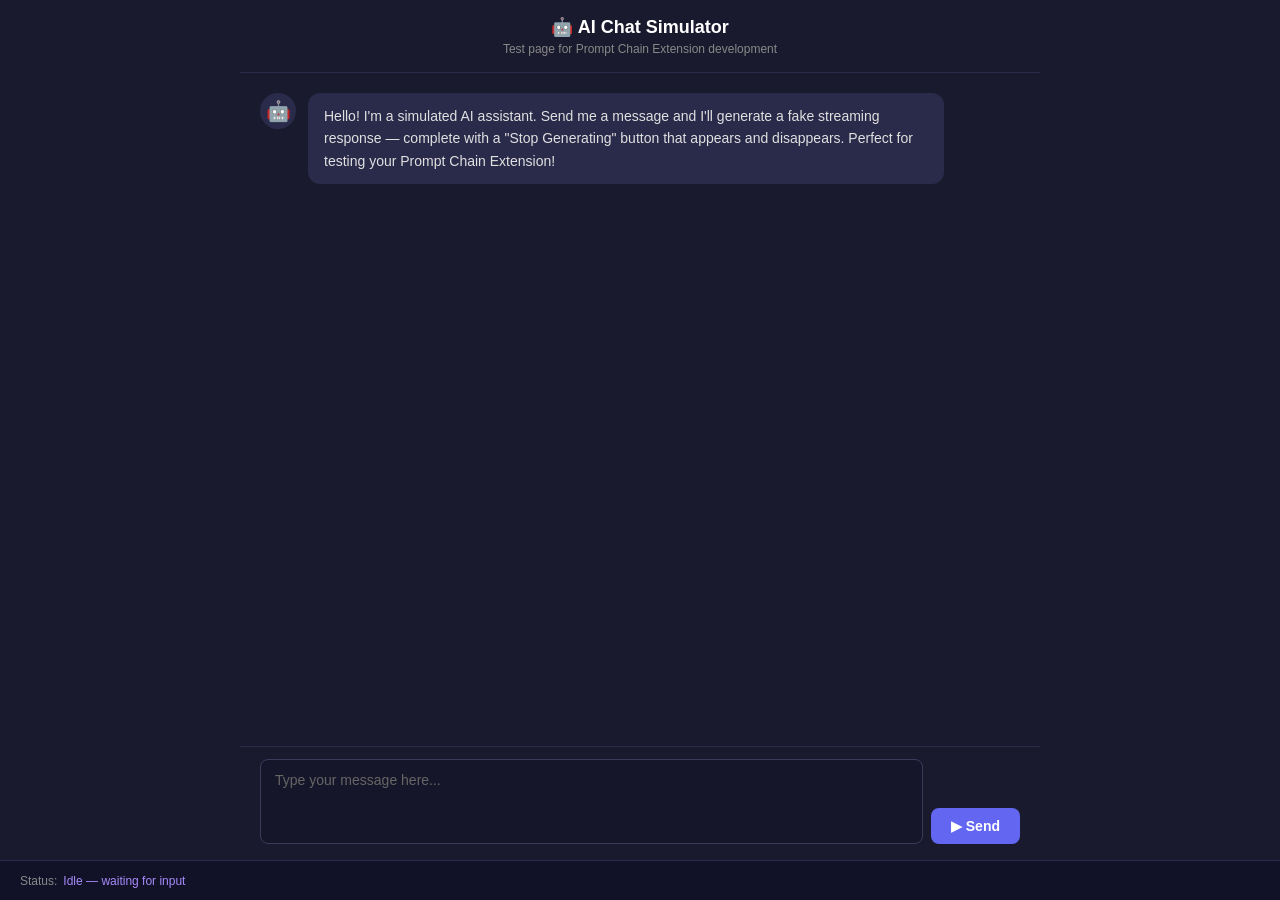
<file: demo-site/index.html>
<!DOCTYPE html>
<html lang="en">
<head>
  <meta charset="UTF-8" />
  <meta name="viewport" content="width=device-width, initial-scale=1.0" />
  <title>AI Chat Simulator — Extension Test Page</title>
  <link rel="stylesheet" href="demo.css" />
</head>
<body>

  <div class="chat-app">

    <!-- ── Header ──────────────────────────────────────── -->
    <header class="chat-header">
      <h1>🤖 AI Chat Simulator</h1>
      <p class="subtitle">Test page for Prompt Chain Extension development</p>
    </header>

    <!-- ── Chat Messages Container ─────────────────────── -->
    <div class="chat-messages" id="chatMessages">
      <div class="message assistant-message">
        <div class="message-avatar">🤖</div>
        <div class="message-content">
          <p>Hello! I'm a simulated AI assistant. Send me a message and I'll
             generate a fake streaming response — complete with a "Stop Generating"
             button that appears and disappears. Perfect for testing your
             Prompt Chain Extension!</p>
        </div>
      </div>
    </div>

    <!-- ── Input Area ──────────────────────────────────── -->
    <div class="chat-input-area">

      <!-- Stop button: hidden by default, shown during generation -->
      <button
        class="stop-button"
        id="stopButton"
        aria-label="Stop generating"
        style="display: none;"
      >
        ⏹ Stop Generating
      </button>

      <form class="input-form" id="chatForm">
        <textarea
          id="promptTextarea"
          class="prompt-input"
          placeholder="Type your message here..."
          rows="3"
        ></textarea>
        <button
          type="submit"
          class="send-button"
          id="sendButton"
          aria-label="Send message"
        >
          ▶ Send
        </button>
      </form>

    </div>

  </div>

  <!-- ── Status Bar (for development visibility) ──────── -->
  <div class="status-bar" id="statusBar">
    Status: <span id="statusText">Idle — waiting for input</span>
  </div>

  <script src="demo.js"></script>
  
</body>
</html>
</file>
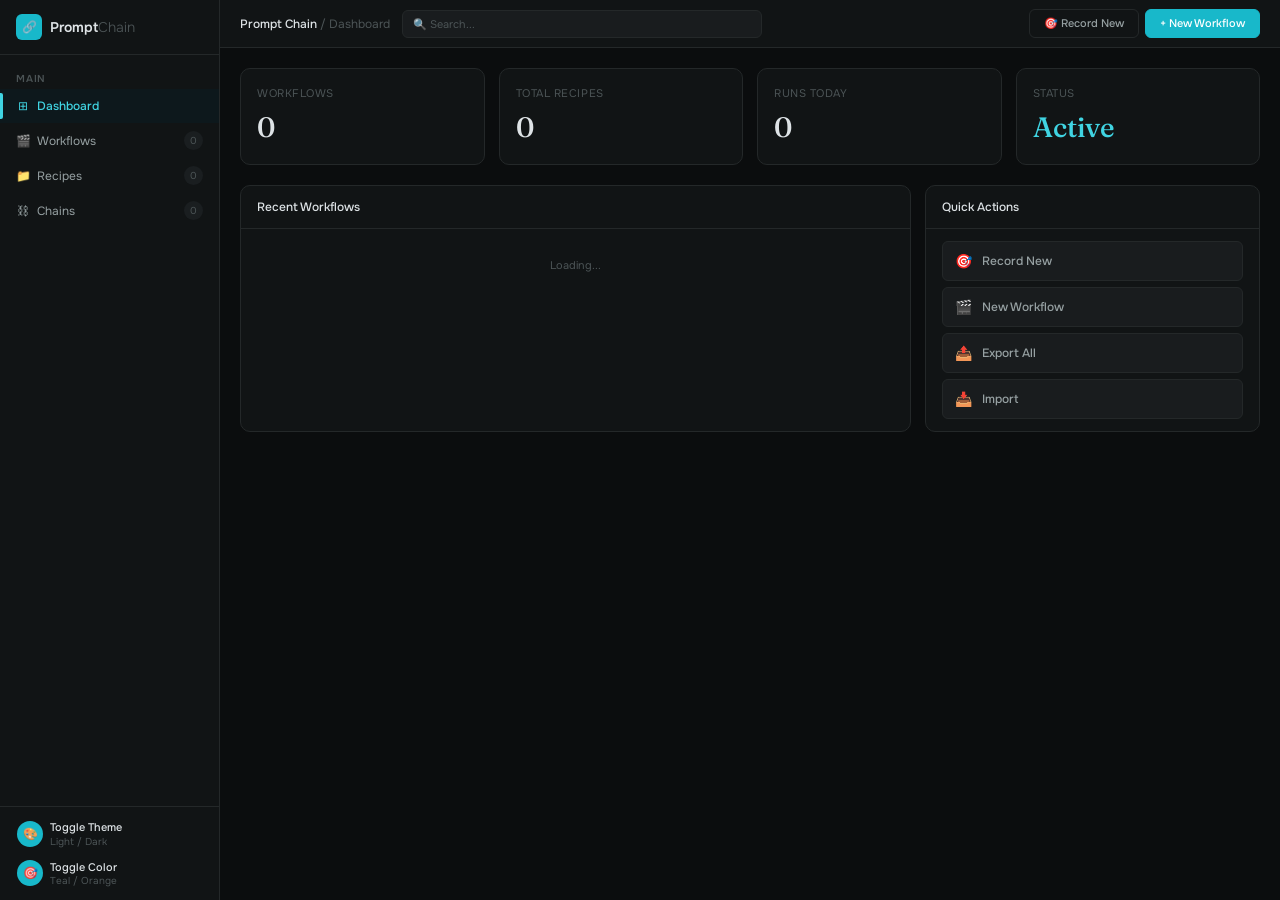
<file: dashboard/dashboard.html>
<!DOCTYPE html>
<html lang="en" data-theme="dark" data-color="teal">

<head>
  <meta charset="UTF-8" />
  <meta name="viewport" content="width=device-width, initial-scale=1.0" />
  <title>Prompt Chain Dashboard</title>
  <link rel="stylesheet" href="dashboard.css" />
</head>

<body>

  <div class="app">

    <!-- ══════════════════════════════════════════════ -->
    <!--  SIDEBAR                                       -->
    <!-- ══════════════════════════════════════════════ -->
    <div class="sb" id="sidebar">

      <!-- ── Logo ──────────────────────────────────── -->
      <div class="sb-logo">
        <div class="lm">🔗</div>
        <div class="lt">Prompt<span>Chain</span></div>
      </div>

      <!-- ── Navigation ───────────────────────────── -->
      <nav class="ng">
        <div class="nl">Main</div>

        <div class="ni active" data-target="view-dash">
          <span class="nic">⊞</span> Dashboard
        </div>

        <!--  NEW: Workflows (primary) -->
        <div class="ni" data-target="view-workflows">
          <span class="nic">🎬</span> Workflows
          <span class="nc" id="count-workflows">0</span>
        </div>

        <!--  KEEP: Recipes (for legacy and health checks) -->
        <div class="ni" data-target="view-lib">
          <span class="nic">📁</span> Recipes
          <span class="nc" id="count-recipes">0</span>
        </div>

        <!--  KEEP: Legacy Chains -->
        <div class="ni" data-target="view-chains">
          <span class="nic">⛓</span> Chains
          <span class="nc" id="count-chains">0</span>
        </div>
      </nav>

      <!-- ── Sidebar Footer ───────────────────────── -->
      <div class="sb-foot">
        <div class="uc" id="btnThemeToggle" title="Toggle Theme">
          <div class="av">🎨</div>
          <div class="uc-info">
            <div class="un">Toggle Theme</div>
            <div class="up">Light / Dark</div>
          </div>
        </div>
        <div class="uc" id="btnColorToggle" title="Toggle Color">
          <div class="av">🎯</div>
          <div class="uc-info">
            <div class="un">Toggle Color</div>
            <div class="up">Teal / Orange</div>
          </div>
        </div>
      </div>
    </div>

    <!-- ══════════════════════════════════════════════ -->
    <!--  MAIN CONTENT                                  -->
    <!-- ══════════════════════════════════════════════ -->
    <div class="main">

      <!-- ── Top Bar ───────────────────────────────── -->
      <div class="tb">
        <div class="bc">
          Prompt Chain <span id="breadcrumb">/ Dashboard</span>
        </div>
        <div class="tb-search">
          <input type="text" class="tb-search-input" id="globalSearch" placeholder="🔍 Search..." />
        </div>
        <div class="ta">
          <button class="btn" id="btnRecordNew">🎯 Record New</button>
          <button class="btn btnp" id="btnNewWorkflow">+ New Workflow</button>
        </div>
      </div>

      <!-- ──────────────────────────────────────────── -->
      <!--  VIEW: Dashboard (overview stats)             -->
      <!-- ──────────────────────────────────────────── -->
      <div class="ca view-section active" id="view-dash">

        <!-- ── Stat Cards ──────────────────────────── -->
        <div class="mrow">
          <div class="mc">
            <div class="ml">Workflows</div>
            <div class="mv" id="stat-workflows">0</div>
          </div>
          <div class="mc">
            <div class="ml">Total Recipes</div>
            <div class="mv" id="stat-recipes">0</div>
          </div>
          <div class="mc">
            <div class="ml">Runs Today</div>
            <div class="mv" id="stat-runs-today">0</div>
          </div>
          <div class="mc">
            <div class="ml">Status</div>
            <div class="mv mv--accent" id="stat-status">Active</div>
          </div>
        </div>

        <!-- ── Dashboard Content Grid ──────────────── -->
        <div class="dash-split">

          <!-- Recent Workflows -->
          <div class="card">
            <div class="ch">
              <span class="ct">Recent Workflows</span>
            </div>
            <div class="card-body" id="dash-recent-workflows">
              <div class="card-empty">Loading...</div>
            </div>
          </div>

          <!-- Quick Actions -->
          <div class="card">
            <div class="ch">
              <span class="ct">Quick Actions</span>
            </div>
            <div class="card-body" id="dash-quick-actions">
              <button class="dash-action-btn" id="dashBtnRecord">
                <span class="dash-action-icon">🎯</span>
                <span class="dash-action-label">Record New</span>
              </button>
              <button class="dash-action-btn" id="dashBtnNewWorkflow">
                <span class="dash-action-icon">🎬</span>
                <span class="dash-action-label">New Workflow</span>
              </button>
              <button class="dash-action-btn" id="dashBtnExport">
                <span class="dash-action-icon">📤</span>
                <span class="dash-action-label">Export All</span>
              </button>
              <button class="dash-action-btn" id="dashBtnImport">
                <span class="dash-action-icon">📥</span>
                <span class="dash-action-label">Import</span>
              </button>
            </div>
          </div>
        </div>
      </div>

      <!-- ──────────────────────────────────────────── -->
      <!--  VIEW: Workflows (JSON-based Macros)          -->
      <!-- ──────────────────────────────────────────── -->
      <div class="view-section" id="view-workflows">
        <div class="workflow-layout">

          <!-- ── Workflow Sidebar (list) ───────────── -->
          <div class="chain-sidebar">
            <div class="chain-sidebar-header">
              <span class="chain-sidebar-title">Saved Workflows</span>
              <button class="btn btnp" id="btnNewWorkflowAlt">+ New</button>
            </div>

            <div class="chain-sidebar-search">
              <input type="text" class="chain-search-input" id="workflowSearch" placeholder="🔍 Filter workflows..." />
            </div>

            <div class="chain-sidebar-list" id="workflow-sidebar-list">
              <!-- Populated by JS -->
            </div>

            <div class="chain-sidebar-empty" id="workflow-sidebar-empty" style="display:none;">
              <p>No workflows yet.</p>
              <p class="hint">Record a new workflow or import one.</p>
            </div>
          </div>

          <!-- ── Workflow Editor (right pane) ──────── -->
          <div class="chain-builder" id="workflow-builder">

            <!-- Default state -->
            <div class="chain-builder-empty" id="workflow-builder-empty">
              <div class="chain-builder-empty-icon">🎬</div>
              <p>Select a workflow or record a new one.</p>
              <button class="btn btnp" id="btnRecordWorkflow">🎯 Record New Workflow</button>
            </div>

            <!-- Workflow Editor -->
            <div class="chain-editor" id="workflow-editor" style="display:none;">

              <!-- Workflow Header -->
              <div class="chain-editor-header">
                <input type="text" class="chain-name-input" id="workflowEditorName" placeholder="Workflow name..." />
                <div class="chain-editor-actions">
                  <button class="btn btnp" id="btnRunWorkflow">▶ Run</button>
                  <button class="btn" id="btnHealthCheckWorkflow">🔍 Health</button>
                  <button class="btn btn--danger" id="btnDeleteWorkflow">🗑️ Delete</button>
                </div>
              </div>

              <!-- Workflow Meta -->
              <div class="chain-field">
                <div class="workflow-meta" id="workflowMeta">
                  <!-- domain, step count, created date -->
                </div>
              </div>

              <!-- Variables Section -->
              <div class="chain-field" id="workflowVariablesSection">
                <label class="chain-field-label">
                  Variables
                  <span class="hint">(used as {{VARIABLE_NAME}} in steps)</span>
                </label>
                <div class="workflow-variables" id="workflowVariablesList">
                  <!-- Populated by JS -->
                </div>
              </div>

              <!-- Steps Section -->
              <div class="chain-field">
                <label class="chain-field-label">
                  Steps
                  <span class="chain-prompt-count" id="workflowStepCount">(0)</span>
                </label>
                <div class="chain-prompts" id="workflowStepsList">
                  <!-- Populated by JS -->
                </div>
              </div>

              <!-- Footer -->
              <div class="chain-editor-footer">
                <button class="btn btnp" id="btnSaveWorkflow">💾 Save Workflow</button>
                <button class="btn" id="btnCancelWorkflow">Cancel</button>
                <button class="btn" id="btnExportWorkflow">📤 Export</button>
              </div>

            </div>
          </div>
        </div>
      </div>

      <!-- ──────────────────────────────────────────── -->
      <!--  VIEW: My Library (recipes)                   -->
      <!-- ──────────────────────────────────────────── -->
      <div class="view-section" id="view-lib">

        <!-- ── Library Header ──────────────────────── -->
        <div class="view-header">
          <span class="view-header-title">Recorded Recipes</span>
          <div class="view-header-actions">
            <button class="btn" id="btnRefreshRecipes">🔄 Refresh</button>
            <button class="btn btnp" id="btnRecordFromLib">🎯 Record New</button>
          </div>
        </div>

        <!-- ── Recipe List ─────────────────────────── -->
        <div class="view-body" id="library-list">
          <!-- Populated by JS -->
        </div>

        <!-- ── Empty State ─────────────────────────── -->
        <div class="view-empty" id="library-empty" style="display:none;">
          <div class="view-empty-icon">📁</div>
          <p>No recipes recorded yet.</p>
          <p class="hint">Navigate to an AI chat site and click <strong>🎯 Record New Recipe</strong> to get started.
          </p>
        </div>
      </div>

      <!-- ──────────────────────────────────────────── -->
      <!--  VIEW: Chains                                 -->
      <!-- ──────────────────────────────────────────── -->
      <div class="view-section" id="view-chains">
        <div class="chain-layout">

          <!-- ── Chain Sidebar (list) ──────────────── -->
          <div class="chain-sidebar">
            <div class="chain-sidebar-header">
              <span class="chain-sidebar-title">Saved Chains</span>
              <button class="btn" id="btnNewChain">+ New</button>
            </div>

            <div class="chain-sidebar-search">
              <input type="text" class="chain-search-input" id="chainSearch" placeholder="🔍 Filter chains..." />
            </div>

            <div class="chain-sidebar-list" id="chain-sidebar-list">
              <!-- Populated by JS -->
            </div>

            <div class="chain-sidebar-empty" id="chain-sidebar-empty" style="display:none;">
              <p>No chains yet.</p>
            </div>
          </div>

          <!-- ── Chain Builder / Detail (right pane) ── -->
          <div class="chain-builder" id="chain-builder">

            <!-- Default state (nothing selected) -->
            <div class="chain-builder-empty" id="chain-builder-empty">
              <div class="chain-builder-empty-icon">⛓</div>
              <p>Select a chain or create a new one.</p>
              <button class="btn btnp" id="btnNewChainAlt">+ Create New Chain</button>
            </div>

            <!-- Chain Editor (shown when chain is selected) -->
            <div class="chain-editor" id="chain-editor" style="display:none;">

              <!-- Chain Name -->
              <div class="chain-editor-header">
                <input type="text" class="chain-name-input" id="chainEditorName" placeholder="Chain name..." />
                <div class="chain-editor-actions">
                  <button class="btn btnp" id="btnRunChain" title="Run this chain">▶ Run</button>
                  <button class="btn btn--danger" id="btnDeleteChain" title="Delete this chain">🗑️ Delete</button>
                </div>
              </div>

              <!-- Recipe Select -->
              <div class="chain-field">
                <label class="chain-field-label">Recipe</label>
                <select class="chain-field-select" id="chainEditorRecipe">
                  <option value="">-- Select a recipe --</option>
                </select>
              </div>

              <!-- Prompt List -->
              <div class="chain-field">
                <label class="chain-field-label">
                  Prompts
                  <span class="chain-prompt-count" id="chainEditorPromptCount">(0)</span>
                </label>
                <div class="chain-prompts" id="chainEditorPrompts">
                  <!-- Populated by JS: sortable prompt items -->
                </div>
                <button class="btn chain-add-prompt-btn" id="btnAddPrompt">+ Add Prompt</button>
              </div>

              <!-- Save -->
              <div class="chain-editor-footer">
                <button class="btn btnp" id="btnSaveChainEditor">💾 Save Chain</button>
                <button class="btn" id="btnCancelChainEditor">Cancel</button>
              </div>
            </div>

          </div>
        </div>
      </div>

    </div><!-- .main -->
  </div><!-- .app -->

  <!-- Scripts: load shared libs then dashboard logic -->
  <script src="../lib/constants.js"></script>
  <script src="../lib/utils.js"></script>
  <script src="../lib/messages.js"></script>
  <script src="../lib/storage.js"></script>
  <script src="../lib/logger.js"></script>
  <script src="dashboard.js"></script>
</body>

</html>
</file>
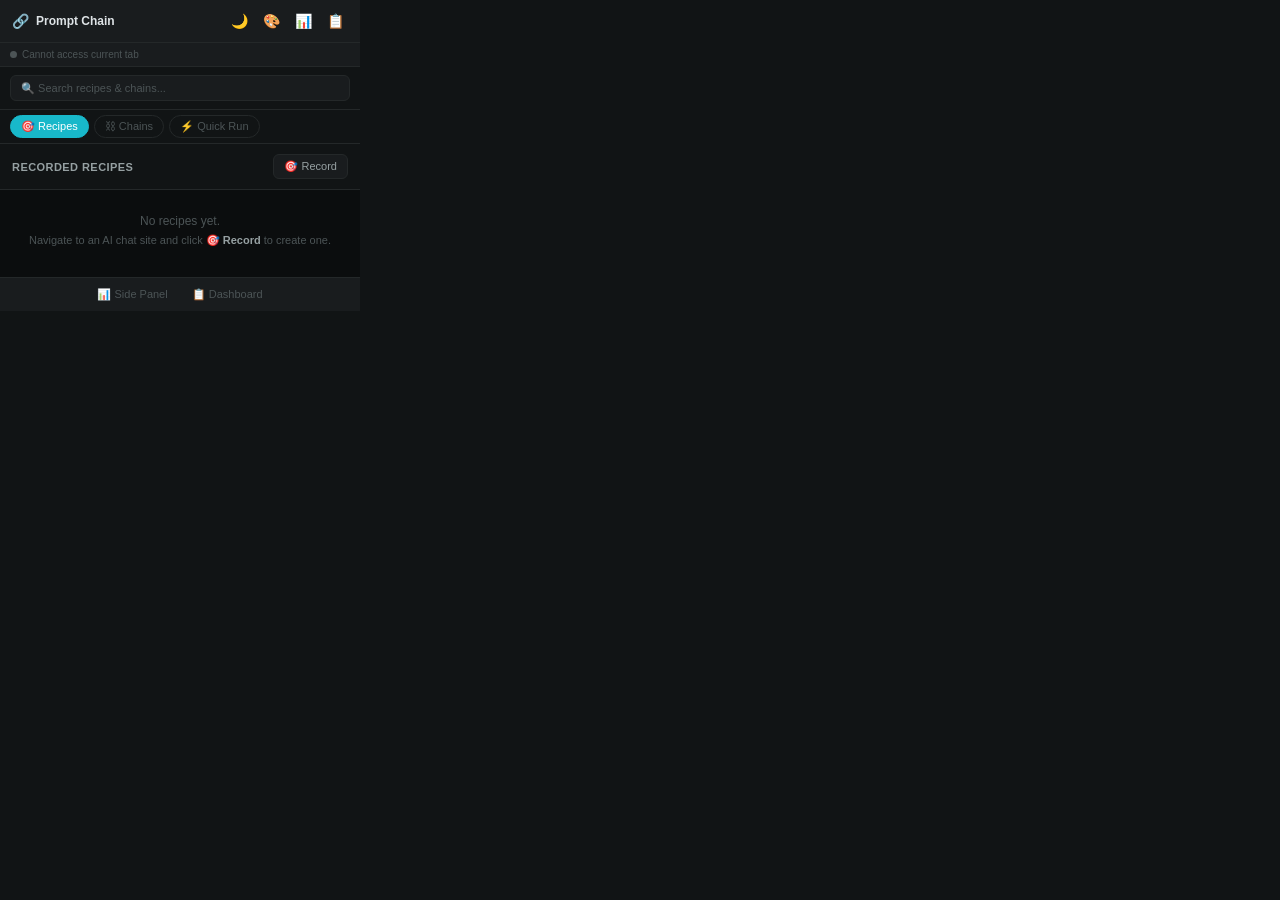
<file: popup/popup.html>
<!DOCTYPE html>
<html lang="en" data-theme="dark" data-color="teal">
<head>
  <meta charset="UTF-8" />
  <meta name="viewport" content="width=device-width, initial-scale=1.0" />
  <title>Prompt Chain Extension</title>
  <link rel="stylesheet" href="popup.css" />
</head>
<body>

  <div class="ext">

    <!-- ── Header ──────────────────────────────────── -->
    <div class="eh">
      <span style="font-size:14px">🔗</span>
      <span style="font-size:12px;font-weight:600;color:var(--ink);flex:1">Prompt Chain</span>

      <button id="btnToggleTheme" class="icon-btn" title="Toggle Light/Dark">🌙</button>
      <button id="btnToggleColor" class="icon-btn" title="Toggle Teal/Orange">🎨</button>
      <button id="btnOpenSidePanel" class="icon-btn" title="Open Side Panel">📊</button>
      <button id="btnOpenDashboard" class="icon-btn" title="Open Dashboard">📋</button>
    </div>

    <!-- ── Status Bar (shows when chain is running) ── -->
    <div class="status-bar" id="statusBar" style="display:none;">
      <div class="status-info">
        <span class="status-icon" id="statusIcon">🔄</span>
        <span class="status-text" id="statusText">Running...</span>
      </div>
      <div class="status-actions">
        <button id="btnPause" class="sm-btn" title="Pause">⏸</button>
        <button id="btnResume" class="sm-btn" title="Resume" style="display:none;">▶</button>
        <button id="btnCancel" class="sm-btn sm-btn--danger" title="Cancel">⏹</button>
      </div>
    </div>

    <!-- ── Connection Status ───────────────────────── -->
    <div class="ext-conn" id="connStatus">
      <span class="conn-dot"></span>
      <span id="currentDomain">Checking active tab...</span>
    </div>

    <!-- ── Search ──────────────────────────────────── -->
    <div class="ext-search">
      <input class="esb" placeholder="🔍 Search recipes & chains..." id="searchInput">
    </div>

    <!-- ── Filter Tabs ─────────────────────────────── -->
    <div class="ext-filters" id="filterBar">
      <div class="fc2 on" data-filter="recipes">🎯 Recipes</div>
      <div class="fc2" data-filter="chains">⛓ Chains</div>
      <div class="fc2" data-filter="quick">⚡ Quick Run</div>
    </div>

    <!-- ══════════════════════════════════════════════ -->
    <!--  PANEL: Recipes                                -->
    <!-- ══════════════════════════════════════════════ -->
    <div class="tab-content tab-content--active" id="panel-recipes">

      <div class="section-header">
        <span class="section-title">Recorded Recipes</span>
        <button id="btnRecord" class="action-btn">🎯 Record</button>
      </div>

      <div class="list" id="recipeList">
        <!-- Populated by JS -->
      </div>

      <div class="empty-state" id="recipeEmpty">
        <p>No recipes yet.</p>
        <p class="hint">Navigate to an AI chat site and click <strong>🎯 Record</strong> to create one.</p>
      </div>
    </div>

    <!-- ══════════════════════════════════════════════ -->
    <!--  PANEL: Chains                                 -->
    <!-- ══════════════════════════════════════════════ -->
    <div class="tab-content" id="panel-chains">

      <div class="section-header">
        <span class="section-title">Prompt Chains</span>
        <button id="btnNewChain" class="action-btn">＋ New</button>
      </div>

      <div class="list" id="chainList">
        <!-- Populated by JS -->
      </div>

      <div class="empty-state" id="chainEmpty">
        <p>No chains yet.</p>
        <p class="hint">Create a chain or use the <strong>Dashboard</strong> for full management.</p>
      </div>

      <!-- ── Inline Chain Creator ──────────────────── -->
      <div class="inline-form" id="chainForm" style="display:none;">
        <input type="text" id="chainNameInput" class="text-input" placeholder="Chain name..." />

        <label class="form-label">Select Recipe</label>
        <select id="chainRecipeSelect" class="select-input">
          <option value="">-- Select a recipe --</option>
        </select>

        <label class="form-label">Prompts <span class="hint">(one per line)</span></label>
        <textarea id="chainPromptsInput" class="textarea-input" rows="6"
          placeholder="Enter each prompt on a new line...&#10;Prompt 1: You are a senior engineer...&#10;Prompt 2: Review this code...&#10;Prompt 3: Fix the bugs..."></textarea>

        <div class="form-actions">
          <button id="btnSaveChain" class="action-btn action-btn--primary">💾 Save Chain</button>
          <button id="btnCancelChain" class="action-btn">Cancel</button>
        </div>
      </div>
    </div>

    <!-- ══════════════════════════════════════════════ -->
    <!--  PANEL: Quick Run                              -->
    <!-- ══════════════════════════════════════════════ -->
    <div class="tab-content" id="panel-quick">

      <div class="section-header">
        <span class="section-title">Quick Run</span>
      </div>

      <p class="hint" style="padding:0 4px 8px;">Run prompts immediately on the current tab without saving a chain.</p>

      <label class="form-label">Recipe for current site</label>
      <div class="current-recipe" id="currentRecipeInfo">
        <span class="hint">Checking...</span>
      </div>

      <label class="form-label">Prompts <span class="hint">(one per line)</span></label>
      <textarea id="quickPromptsInput" class="textarea-input" rows="6"
        placeholder="Enter each prompt on a new line..."></textarea>

      <button id="btnQuickRun" class="action-btn action-btn--primary full-width" disabled>
        ▶ Run Now
      </button>
    </div>

    <!-- ── Footer ──────────────────────────────────── -->
    <footer class="footer">
      <button id="btnOpenSidePanelFooter" class="link-btn">📊 Side Panel</button>
      <button id="btnOpenDashboardFooter" class="link-btn">📋 Dashboard</button>
    </footer>

  </div>

  <!-- Scripts -->
  <script src="../lib/constants.js"></script>
  <script src="../lib/utils.js"></script>
  <script src="../lib/messages.js"></script>
  <script src="../lib/storage.js"></script>
  <script src="../lib/logger.js"></script>
  <script src="popup.js"></script>
</body>
</html>
</file>
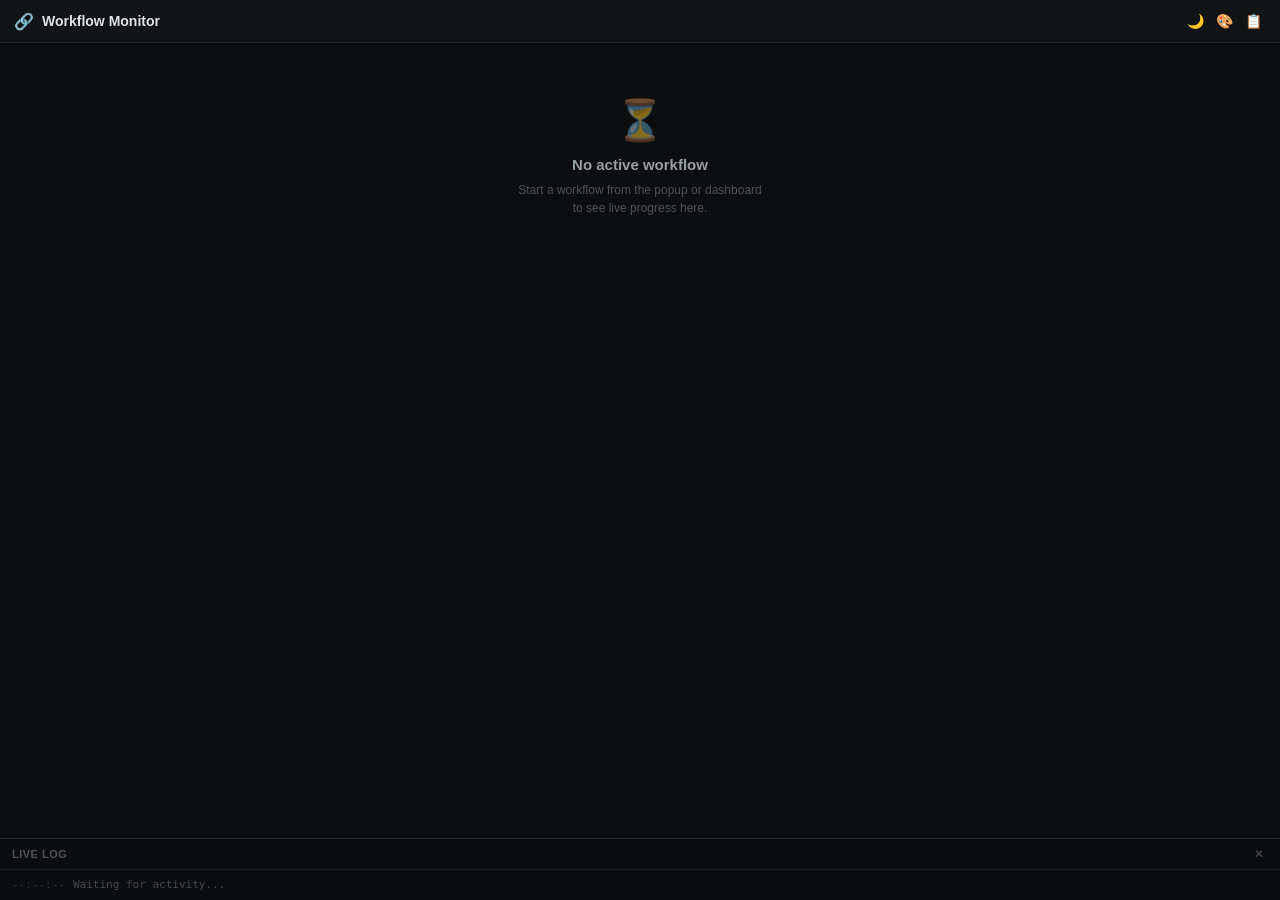
<file: sidepanel/sidepanel.html>
<!DOCTYPE html>
<html lang="en" data-theme="dark" data-color="teal">

<head>
  <meta charset="UTF-8" />
  <meta name="viewport" content="width=device-width, initial-scale=1.0" />
  <title>Prompt Chain — Monitor</title>
  <link rel="stylesheet" href="sidepanel.css" />
</head>

<body>

  <div class="panel">

    <!-- ── Header ──────────────────────────────────── -->
    <header class="panel-header">
      <div class="panel-header-left">
        <span class="panel-logo">🔗</span>
        <h1 class="panel-title">Workflow Monitor</h1>
      </div>
      <div class="panel-header-right">
        <button id="btnToggleTheme" class="panel-icon-btn" title="Toggle Light/Dark">🌙</button>
        <button id="btnToggleColor" class="panel-icon-btn" title="Toggle Teal/Orange">🎨</button>
        <button id="btnOpenDashboard" class="panel-icon-btn" title="Open Dashboard">📋</button>
      </div>
    </header>

    <!-- ── Idle State ──────────────────────────────── -->
    <div class="panel-section" id="idleState">
      <div class="idle-content">
        <div class="idle-icon">⏳</div>
        <p class="idle-title">No active workflow</p>
        <p class="idle-hint">Start a workflow from the popup or dashboard to see live progress here.</p>
      </div>
    </div>

    <!-- ── Active Chain View ───────────────────────── -->
    <div class="panel-section" id="activeState" style="display:none;">

      <!-- Chain Info -->
      <div class="chain-info" id="chainInfo">
        <div class="chain-name" id="chainName">Chain Name</div>
        <div class="chain-meta" id="chainMeta">0 prompts · domain.com</div>
      </div>

      <div class="variables-section" id="variablesSection" style="display:none;">
  <div class="variables-header">Variables</div>
  <div class="variables-list" id="variablesList">
    <!-- Populated by JS -->
  </div>
</div>

      <!-- Controls -->
      <div class="controls" id="controls">
        <button id="ctrlPause" class="ctrl-btn ctrl-btn--pause" title="Pause">⏸ Pause</button>
        <button id="ctrlResume" class="ctrl-btn ctrl-btn--resume" title="Resume" style="display:none;">▶ Resume</button>
        <button id="ctrlCancel" class="ctrl-btn ctrl-btn--cancel" title="Cancel">⏹ Cancel</button>
      </div>

      <!-- Progress Bar -->
      <div class="progress-section">
        <div class="progress-bar-track">
          <div class="progress-bar-fill" id="progressFill" style="width:0%"></div>
        </div>
        <div class="progress-text" id="progressText">0 / 0</div>
      </div>

      <!-- Elapsed Time -->
      <div class="elapsed" id="elapsed">Elapsed: 0s</div>

      <!-- Step List -->
      <div class="steps-header">Steps</div>
      <div class="steps-list" id="stepsList">
        <!-- Populated by JS -->
      </div>

    </div>

    <!-- ── Completed State ─────────────────────────── -->
    <div class="panel-section" id="completedState" style="display:none;">

      <div class="result-banner" id="resultBanner">
        <span class="result-icon" id="resultIcon">✅</span>
        <span class="result-text" id="resultText">Workflow Complete!</span>
      </div>

      <div class="result-stats" id="resultStats">
        <!-- Populated by JS -->
      </div>

      <!-- Step List (shows final results) -->
      <div class="steps-header">Results</div>
      <div class="steps-list" id="completedStepsList">
        <!-- Populated by JS -->
      </div>

      <div class="result-actions">
        <button id="btnRunAgain" class="ctrl-btn ctrl-btn--resume">🔄 Run Again</button>
        <button id="btnViewLogs" class="ctrl-btn ctrl-btn--pause">📊 View Logs</button>
      </div>

    </div>

    <!-- ── Log Stream (always visible at bottom) ───── -->
    <div class="log-section">
      <div class="log-header">
        <span>Live Log</span>
        <button id="btnClearLog" class="log-clear-btn" title="Clear">✕</button>
      </div>
      <div class="log-stream" id="logStream">
        <div class="log-entry log-entry--info">
          <span class="log-time">--:--:--</span>
          <span class="log-msg">Waiting for activity...</span>
        </div>
      </div>
    </div>

  </div>

  <!-- Scripts -->
  <script src="../lib/constants.js"></script>
  <script src="../lib/utils.js"></script>
  <script src="../lib/messages.js"></script>
  <script src="../lib/storage.js"></script>
  <script src="../lib/logger.js"></script>
  <script src="sidepanel.js"></script>
</body>

</html>
</file>
<file: demo-site/demo.css>
/**
 * demo-site/demo.css
 * ────────────────────────────────────────────
 * Styles for the AI Chat Simulator test page.
 * Dark theme, similar to common AI chat interfaces.
 */

/* ── Reset & Base ────────────────────────────────────── */
*, *::before, *::after {
  box-sizing: border-box;
  margin: 0;
  padding: 0;
}

body {
  font-family: -apple-system, BlinkMacSystemFont, 'Segoe UI', Roboto, sans-serif;
  background-color: #1a1a2e;
  color: #e0e0e0;
  height: 100vh;
  display: flex;
  flex-direction: column;
}

/* ── Chat App Container ──────────────────────────────── */
.chat-app {
  display: flex;
  flex-direction: column;
  height: calc(100vh - 40px); /* Leave room for status bar */
  max-width: 800px;
  margin: 0 auto;
  width: 100%;
}

/* ── Header ──────────────────────────────────────────── */
.chat-header {
  padding: 16px 20px;
  border-bottom: 1px solid #2a2a4a;
  text-align: center;
}

.chat-header h1 {
  font-size: 18px;
  font-weight: 600;
  color: #ffffff;
}

.chat-header .subtitle {
  font-size: 12px;
  color: #888;
  margin-top: 4px;
}

/* ── Chat Messages ───────────────────────────────────── */
.chat-messages {
  flex: 1;
  overflow-y: auto;
  padding: 20px;
  display: flex;
  flex-direction: column;
  gap: 16px;
}

/* ── Individual Message ──────────────────────────────── */
.message {
  display: flex;
  gap: 12px;
  max-width: 90%;
  animation: fadeIn 0.3s ease;
}

@keyframes fadeIn {
  from { opacity: 0; transform: translateY(8px); }
  to   { opacity: 1; transform: translateY(0); }
}

.user-message {
  align-self: flex-end;
  flex-direction: row-reverse;
}

.assistant-message {
  align-self: flex-start;
}

.message-avatar {
  width: 36px;
  height: 36px;
  border-radius: 50%;
  display: flex;
  align-items: center;
  justify-content: center;
  font-size: 20px;
  flex-shrink: 0;
  background: #2a2a4a;
}

.user-message .message-avatar {
  background: #3b82f6;
}

.message-content {
  background: #2a2a4a;
  border-radius: 12px;
  padding: 12px 16px;
  line-height: 1.6;
  font-size: 14px;
}

.user-message .message-content {
  background: #3b82f6;
  color: #ffffff;
}

.message-content p {
  margin-bottom: 8px;
}

.message-content p:last-child {
  margin-bottom: 0;
}

/* ── Streaming Cursor (visible during generation) ────── */
.streaming-cursor {
  display: inline-block;
  width: 8px;
  height: 16px;
  background-color: #a78bfa;
  margin-left: 2px;
  vertical-align: text-bottom;
  animation: blink 0.6s infinite;
}

@keyframes blink {
  0%, 50% { opacity: 1; }
  51%, 100% { opacity: 0; }
}

/* ── Input Area ──────────────────────────────────────── */
.chat-input-area {
  padding: 12px 20px 16px;
  border-top: 1px solid #2a2a4a;
  display: flex;
  flex-direction: column;
  gap: 8px;
  align-items: center;
}

.input-form {
  display: flex;
  gap: 8px;
  width: 100%;
  align-items: flex-end;
}

.prompt-input {
  flex: 1;
  background: #16162a;
  border: 1px solid #3a3a5c;
  border-radius: 8px;
  padding: 10px 14px;
  color: #e0e0e0;
  font-size: 14px;
  font-family: inherit;
  resize: none;
  outline: none;
  line-height: 1.5;
  min-height: 44px;
  max-height: 150px;
}

.prompt-input:focus {
  border-color: #6366f1;
  box-shadow: 0 0 0 2px rgba(99, 102, 241, 0.2);
}

.prompt-input::placeholder {
  color: #666;
}

.send-button {
  background: #6366f1;
  color: white;
  border: none;
  border-radius: 8px;
  padding: 10px 20px;
  font-size: 14px;
  font-weight: 600;
  cursor: pointer;
  white-space: nowrap;
  transition: background 0.2s, opacity 0.2s;
}

.send-button:hover:not(:disabled) {
  background: #4f46e5;
}

.send-button:disabled {
  opacity: 0.4;
  cursor: not-allowed;
}

/* ── Stop Button ─────────────────────────────────────── */
.stop-button {
  background: #dc2626;
  color: white;
  border: none;
  border-radius: 8px;
  padding: 8px 20px;
  font-size: 13px;
  font-weight: 600;
  cursor: pointer;
  transition: background 0.2s;
  animation: fadeIn 0.2s ease;
}

.stop-button:hover {
  background: #b91c1c;
}

/* ── Status Bar (development aid) ────────────────────── */
.status-bar {
  height: 40px;
  background: #111128;
  border-top: 1px solid #2a2a4a;
  display: flex;
  align-items: center;
  padding: 0 20px;
  font-size: 12px;
  color: #888;
}

#statusText {
  color: #a78bfa;
  margin-left: 6px;
}
</file>
<file: dashboard/dashboard.css>
/**
 * dashboard/dashboard.css
 * ────────────────────────────────────────────
 * Unified Design System for Dashboard
 * Supports Light/Dark Mode + Teal/Orange Themes
 *
 * Sections:
 *   1. Fonts
 *   2. Theme Variables (Teal + Orange, Light + Dark)
 *   3. Base & Reset
 *   4. App Shell
 *   5. Sidebar
 *   6. Sidebar Navigation
 *   7. Sidebar Footer
 *   8. Main Area
 *   9. Top Bar
 *  10. Buttons
 *  11. View Sections
 *  12. Dashboard View — Stat Cards
 *  13. Dashboard View — Cards
 *  14. Dashboard View — Quick Actions
 *  15. Dashboard View — Split Layout
 *  16. Library View — Header, Body, Empty
 *  17. Library View — Recipe Items
 *  18. Health Dots
 *  19. Chains View — Layout
 *  20. Chains View — Sidebar
 *  21. Chains View — Builder / Empty
 *  22. Chains View — Editor
 *  23. Chains View — Prompt Items
 *  24. Pills / Tags
 *  25. Hints
 *  26. Scrollbar
 */


/* ═══════════════════════════════════════════════════════════════════
   1. FONTS
   ═══════════════════════════════════════════════════════════════════ */

@import url('https://fonts.googleapis.com/css2?family=DM+Mono:wght@400;500&family=Fraunces:ital,wght@0,300;0,400;0,600;1,300&family=Onest:wght@300;400;500;600&display=swap');


/* ═══════════════════════════════════════════════════════════════════
   2. THEME VARIABLES
   ═══════════════════════════════════════════════════════════════════ */

/* ── TEAL (Light) ── */
[data-color="teal"] {
  --bg: #F1F4F5;
  --surface: #FAFCFC;
  --surface2: #EBF0EF;
  --surface3: #DFE6E5;
  --border: #CDD6D4;
  --border2: #B3BFC0;
  --ink: #141A1A;
  --ink2: #3E4A4A;
  --ink3: #7E8A8A;
  --accent: #0C6E80;
  --accent2: #12A2B8;
  --accent-light: #E4F4F7;
  --accent-glow: rgba(12, 110, 128, 0.14);
  --warn: #7A5A1E;
  --warn-light: #FDF2E6;
  --danger: #DC3545;
  --danger-light: #FDE8EA;
  --success: #16A34A;
  --success-light: #E8F8EE;
  --tag-bg: #DFE5E3;
  --blue: #1E3A5F;
  --blue-light: #E6EEF7;
  --r: 6px;
  --r2: 10px;
  --r3: 14px;
}

/* ── TEAL (Dark) ── */
[data-color="teal"][data-theme="dark"] {
  --bg: #0B0D0E;
  --surface: #111415;
  --surface2: #191C1E;
  --surface3: #202426;
  --border: #242829;
  --border2: #303537;
  --ink: #DEE3E6;
  --ink2: #96A0A2;
  --ink3: #4C5456;
  --accent: #18B8CA;
  --accent2: #40D4E2;
  --accent-light: #0D181C;
  --accent-glow: rgba(24, 184, 202, 0.12);
  --warn: #C8883A;
  --warn-light: #14100A;
  --danger: #F87171;
  --danger-light: #1C0A0A;
  --success: #4ADE80;
  --success-light: #0A1A10;
  --tag-bg: #1A1E20;
  --blue: #6FA4D4;
  --blue-light: #0C1A26;
}

/* ── ORANGE (Light) ── */
[data-color="orange"] {
  --bg: #F5F2F0;
  --surface: #FDFCFB;
  --surface2: #EDE8E4;
  --surface3: #E2DAD4;
  --border: #CCC4BC;
  --border2: #B0A89E;
  --ink: #1A1614;
  --ink2: #484038;
  --ink3: #888078;
  --accent: #CC4400;
  --accent2: #EE6622;
  --accent-light: #FFF0E8;
  --accent-glow: rgba(238, 102, 34, 0.16);
  --warn: #AA2244;
  --warn-light: #FFEEEE;
  --danger: #DC3545;
  --danger-light: #FDE8EA;
  --success: #16A34A;
  --success-light: #E8F8EE;
  --tag-bg: #E2DAD4;
  --blue: #2A4A6A;
  --blue-light: #E4EAF0;
  --r: 4px;
  --r2: 6px;
  --r3: 8px;
}

/* ── ORANGE (Dark) ── */
[data-color="orange"][data-theme="dark"] {
  --bg: #0C0B0A;
  --surface: #141210;
  --surface2: #1E1B18;
  --surface3: #282420;
  --border: #302C28;
  --border2: #403C36;
  --ink: #F0EAE4;
  --ink2: #A89C90;
  --ink3: #585048;
  --accent: #FF6622;
  --accent2: #FF8844;
  --accent-light: #1A0C06;
  --accent-glow: rgba(255, 102, 34, 0.16);
  --warn: #EE2244;
  --warn-light: #180408;
  --danger: #F87171;
  --danger-light: #1C0A0A;
  --success: #4ADE80;
  --success-light: #0A1A10;
  --tag-bg: #201C18;
  --blue: #8AAAC8;
  --blue-light: #0C1018;
}


/* ═══════════════════════════════════════════════════════════════════
   3. BASE & RESET
   ═══════════════════════════════════════════════════════════════════ */

*,
*::before,
*::after {
  box-sizing: border-box;
  margin: 0;
  padding: 0;
}

body {
  font-family: 'Onest', -apple-system, BlinkMacSystemFont, 'Segoe UI', Roboto, sans-serif;
  background: var(--bg);
  color: var(--ink);
  font-size: 13px;
  line-height: 1.5;
  overflow: hidden;
  height: 100vh;
}


/* ═══════════════════════════════════════════════════════════════════
   4. APP SHELL
   ═══════════════════════════════════════════════════════════════════ */

.app {
  display: flex;
  height: 100vh;
  overflow: hidden;
}


/* ═══════════════════════════════════════════════════════════════════
   5. SIDEBAR
   ═══════════════════════════════════════════════════════════════════ */

.sb {
  width: 220px;
  background: var(--surface);
  border-right: 1px solid var(--border);
  display: flex;
  flex-direction: column;
  flex-shrink: 0;
}

.sb-logo {
  padding: 14px 16px;
  border-bottom: 1px solid var(--border);
  display: flex;
  align-items: center;
  gap: 8px;
}

.lm {
  width: 26px;
  height: 26px;
  background: var(--accent);
  border-radius: 6px;
  display: flex;
  align-items: center;
  justify-content: center;
  color: #fff;
  font-size: 12px;
  flex-shrink: 0;
}

.lt {
  font-weight: 600;
  font-size: 14px;
  color: var(--ink);
}

.lt span {
  font-weight: 300;
  color: var(--ink3);
}


/* ═══════════════════════════════════════════════════════════════════
   6. SIDEBAR NAVIGATION
   ═══════════════════════════════════════════════════════════════════ */

.ng {
  padding: 6px 0;
  flex: 1;
}

.nl {
  padding: 10px 16px 3px;
  font-size: 10px;
  font-weight: 600;
  text-transform: uppercase;
  color: var(--ink3);
  letter-spacing: 0.08em;
}

.ni {
  display: flex;
  align-items: center;
  gap: 7px;
  padding: 8px 16px;
  font-size: 12px;
  color: var(--ink2);
  cursor: pointer;
  transition: background 0.15s, color 0.15s;
  position: relative;
  user-select: none;
}

.ni:hover {
  background: var(--surface2);
  color: var(--ink);
}

.ni.active {
  background: var(--accent-light);
  color: var(--accent2);
  font-weight: 500;
}

.ni.active::before {
  content: '';
  position: absolute;
  left: 0;
  top: 4px;
  bottom: 4px;
  width: 3px;
  background: var(--accent2);
  border-radius: 0 2px 2px 0;
}

.nic {
  width: 14px;
  text-align: center;
  flex-shrink: 0;
}

.nc {
  margin-left: auto;
  background: var(--tag-bg);
  color: var(--ink3);
  font-size: 10px;
  padding: 2px 6px;
  border-radius: 10px;
  font-weight: 400;
}


/* ═══════════════════════════════════════════════════════════════════
   7. SIDEBAR FOOTER
   ═══════════════════════════════════════════════════════════════════ */

.sb-foot {
  margin-top: auto;
  border-top: 1px solid var(--border);
  padding: 8px 10px;
  display: flex;
  flex-direction: column;
  gap: 2px;
}

.uc {
  display: flex;
  align-items: center;
  gap: 7px;
  padding: 5px 7px;
  border-radius: var(--r);
  cursor: pointer;
  transition: background 0.15s;
}

.uc:hover {
  background: var(--surface2);
}

.av {
  width: 26px;
  height: 26px;
  border-radius: 50%;
  display: flex;
  align-items: center;
  justify-content: center;
  font-size: 12px;
  background: var(--accent);
  color: #fff;
  flex-shrink: 0;
}

.uc-info {
  flex: 1;
  min-width: 0;
}

.un {
  font-size: 11px;
  font-weight: 500;
  color: var(--ink);
  line-height: 1.3;
}

.up {
  font-size: 10px;
  color: var(--ink3);
  line-height: 1.3;
}


/* ═══════════════════════════════════════════════════════════════════
   8. MAIN AREA
   ═══════════════════════════════════════════════════════════════════ */

.main {
  flex: 1;
  display: flex;
  flex-direction: column;
  overflow: hidden;
  background: var(--bg);
  min-width: 0;
}


/* ═══════════════════════════════════════════════════════════════════
   9. TOP BAR
   ═══════════════════════════════════════════════════════════════════ */

.tb {
  background: var(--surface);
  border-bottom: 1px solid var(--border);
  padding: 0 20px;
  height: 48px;
  display: flex;
  align-items: center;
  gap: 12px;
  flex-shrink: 0;
}

.bc {
  font-size: 12px;
  color: var(--ink);
  font-weight: 500;
  white-space: nowrap;
}

.bc span {
  color: var(--ink3);
  font-weight: 400;
}

.tb-search {
  flex: 1;
  max-width: 360px;
}

.tb-search-input {
  width: 100%;
  padding: 6px 10px;
  background: var(--surface2);
  border: 1px solid var(--border);
  border-radius: var(--r);
  font-size: 11px;
  color: var(--ink);
  font-family: inherit;
  outline: none;
  transition: border-color 0.15s, box-shadow 0.15s;
}

.tb-search-input::placeholder {
  color: var(--ink3);
}

.tb-search-input:focus {
  border-color: var(--accent2);
  box-shadow: 0 0 0 2px var(--accent-glow);
}

.ta {
  margin-left: auto;
  display: flex;
  gap: 6px;
}


/* ═══════════════════════════════════════════════════════════════════
   10. BUTTONS
   ═══════════════════════════════════════════════════════════════════ */

.btn {
  padding: 6px 14px;
  border-radius: var(--r);
  font-size: 11px;
  font-weight: 500;
  cursor: pointer;
  border: 1px solid var(--border);
  background: var(--surface);
  color: var(--ink2);
  font-family: inherit;
  transition: all 0.15s;
  white-space: nowrap;
  line-height: 1.4;
}

.btn:hover {
  background: var(--surface2);
  color: var(--ink);
}

.btnp {
  background: var(--accent);
  color: #fff;
  border-color: var(--accent);
}

.btnp:hover {
  background: var(--accent2);
  border-color: var(--accent2);
}

.btnp:disabled {
  opacity: 0.5;
  cursor: not-allowed;
}

.btn--danger {
  color: var(--danger);
  border-color: var(--danger);
  background: transparent;
}

.btn--danger:hover {
  background: var(--danger-light);
  color: var(--danger);
}


/* ═══════════════════════════════════════════════════════════════════
   11. VIEW SECTIONS
   ═══════════════════════════════════════════════════════════════════ */

.view-section {
  display: none;
  flex: 1;
  overflow: hidden;
}

.view-section.active {
  display: flex;
  flex-direction: column;
}

/* Dashboard view uses block-level scrolling */
.ca {
  padding: 20px;
  overflow-y: auto;
}


/* ═══════════════════════════════════════════════════════════════════
   12. DASHBOARD VIEW — STAT CARDS
   ═══════════════════════════════════════════════════════════════════ */

.mrow {
  display: grid;
  grid-template-columns: repeat(4, 1fr);
  gap: 14px;
  margin-bottom: 20px;
}

.mc {
  background: var(--surface);
  border: 1px solid var(--border);
  border-radius: var(--r2);
  padding: 16px;
}

.ml {
  font-size: 11px;
  color: var(--ink3);
  margin-bottom: 4px;
  text-transform: uppercase;
  letter-spacing: 0.05em;
}

.mv {
  font-size: 28px;
  font-weight: 500;
  color: var(--ink);
  font-family: 'Fraunces', serif;
}

.mv--accent {
  color: var(--accent2);
}


/* ═══════════════════════════════════════════════════════════════════
   13. DASHBOARD VIEW — CARDS
   ═══════════════════════════════════════════════════════════════════ */

.card {
  background: var(--surface);
  border: 1px solid var(--border);
  border-radius: var(--r2);
  overflow: hidden;
}

.ch {
  padding: 12px 16px;
  border-bottom: 1px solid var(--border);
  display: flex;
  align-items: center;
  justify-content: space-between;
}

.ct {
  font-size: 12px;
  font-weight: 500;
  color: var(--ink);
}

.card-body {
  padding: 12px 16px;
}

.card-empty {
  text-align: center;
  color: var(--ink3);
  font-size: 11px;
  padding: 16px 0;
}


/* ═══════════════════════════════════════════════════════════════════
   14. DASHBOARD VIEW — QUICK ACTIONS
   ═══════════════════════════════════════════════════════════════════ */

.dash-action-btn {
  display: flex;
  align-items: center;
  gap: 10px;
  width: 100%;
  padding: 10px 12px;
  margin-bottom: 6px;
  background: var(--surface2);
  border: 1px solid var(--border);
  border-radius: var(--r);
  cursor: pointer;
  font-family: inherit;
  font-size: 12px;
  color: var(--ink2);
  transition: all 0.15s;
  text-align: left;
}

.dash-action-btn:last-child {
  margin-bottom: 0;
}

.dash-action-btn:hover {
  background: var(--surface3);
  color: var(--ink);
  border-color: var(--border2);
}

.dash-action-icon {
  font-size: 14px;
  flex-shrink: 0;
}

.dash-action-label {
  font-weight: 500;
}


/* ═══════════════════════════════════════════════════════════════════
   15. DASHBOARD VIEW — SPLIT LAYOUT
   ═══════════════════════════════════════════════════════════════════ */

.dash-split {
  display: grid;
  grid-template-columns: 2fr 1fr;
  gap: 14px;
}

/* Dashboard recent chain items */
.dash-chain-item {
  display: flex;
  justify-content: space-between;
  align-items: center;
  padding: 8px 0;
  border-bottom: 1px solid var(--border);
  font-size: 11px;
}

.dash-chain-item:last-child {
  border-bottom: none;
}

.dash-chain-name {
  font-weight: 600;
  color: var(--ink);
}

.dash-chain-meta {
  color: var(--ink3);
}


/* ═══════════════════════════════════════════════════════════════════
   16. LIBRARY VIEW — HEADER, BODY, EMPTY
   ═══════════════════════════════════════════════════════════════════ */

.view-header {
  padding: 12px 16px;
  border-bottom: 1px solid var(--border);
  display: flex;
  align-items: center;
  background: var(--surface);
  flex-shrink: 0;
}

.view-header-title {
  font-size: 13px;
  font-weight: 500;
  color: var(--ink);
  flex: 1;
}

.view-header-actions {
  display: flex;
  gap: 6px;
}

.view-body {
  flex: 1;
  overflow-y: auto;
  padding: 0;
}

.view-empty {
  padding: 40px 20px;
  text-align: center;
  color: var(--ink3);
  font-size: 12px;
}

.view-empty-icon {
  font-size: 32px;
  margin-bottom: 12px;
  opacity: 0.5;
}

.view-empty p {
  margin-bottom: 6px;
}


/* ═══════════════════════════════════════════════════════════════════
   17. LIBRARY VIEW — RECIPE ITEMS
   ═══════════════════════════════════════════════════════════════════ */

.pr {
  padding: 14px 16px;
  border-bottom: 1px solid var(--border);
  display: flex;
  align-items: center;
  gap: 10px;
  background: var(--surface);
  transition: background 0.15s;
}

.pr:hover {
  background: var(--surface2);
}

.pr-info {
  flex: 1;
  min-width: 0;
}

.pt {
  font-size: 13px;
  font-weight: 500;
  color: var(--ink);
  margin-bottom: 3px;
  display: flex;
  align-items: center;
  gap: 6px;
}

.ps {
  font-size: 11px;
  color: var(--ink3);
  font-family: 'DM Mono', monospace;
}

.pm {
  font-size: 10px;
  color: var(--ink3);
  margin-top: 6px;
  display: flex;
  gap: 12px;
}

.pr-actions {
  display: flex;
  gap: 6px;
  flex-shrink: 0;
}


/* ═══════════════════════════════════════════════════════════════════
   18. HEALTH DOTS
   ═══════════════════════════════════════════════════════════════════ */

.health-dot {
  width: 8px;
  height: 8px;
  border-radius: 50%;
  display: inline-block;
  flex-shrink: 0;
  background: var(--ink3);
}

.health-dot--good {
  background: var(--success);
  box-shadow: 0 0 4px rgba(22, 163, 74, 0.3);
}

.health-dot--warning {
  background: var(--warn);
  box-shadow: 0 0 4px rgba(202, 138, 4, 0.3);
}

.health-dot--bad {
  background: var(--danger);
  box-shadow: 0 0 4px rgba(220, 53, 69, 0.3);
}

.health-dot--unknown {
  background: var(--ink3);
}


/* ═══════════════════════════════════════════════════════════════════
   19. CHAINS VIEW — LAYOUT
   ═══════════════════════════════════════════════════════════════════ */

.chain-layout {
  display: flex;
  flex: 1;
  overflow: hidden;
  min-height: 0;
}


/* ═══════════════════════════════════════════════════════════════════
   20. CHAINS VIEW — SIDEBAR
   ═══════════════════════════════════════════════════════════════════ */

.chain-sidebar {
  width: 280px;
  border-right: 1px solid var(--border);
  background: var(--surface);
  display: flex;
  flex-direction: column;
  flex-shrink: 0;
  overflow: hidden;
}

.chain-sidebar-header {
  padding: 12px;
  border-bottom: 1px solid var(--border);
  display: flex;
  justify-content: space-between;
  align-items: center;
  flex-shrink: 0;
}

.chain-sidebar-title {
  font-size: 11px;
  font-weight: 600;
  text-transform: uppercase;
  letter-spacing: 0.04em;
  color: var(--ink2);
}

.chain-sidebar-search {
  padding: 8px 12px;
  border-bottom: 1px solid var(--border);
  flex-shrink: 0;
}

.chain-search-input {
  width: 100%;
  padding: 5px 8px;
  background: var(--surface2);
  border: 1px solid var(--border);
  border-radius: var(--r);
  font-size: 11px;
  color: var(--ink);
  font-family: inherit;
  outline: none;
  transition: border-color 0.15s, box-shadow 0.15s;
}

.chain-search-input::placeholder {
  color: var(--ink3);
}

.chain-search-input:focus {
  border-color: var(--accent2);
  box-shadow: 0 0 0 2px var(--accent-glow);
}

.chain-sidebar-list {
  flex: 1;
  overflow-y: auto;
}

.chain-sidebar-empty {
  padding: 24px 16px;
  text-align: center;
  color: var(--ink3);
  font-size: 11px;
}

/* Chain sidebar item */
.chain-sidebar-item {
  padding: 10px 12px;
  border-bottom: 1px solid var(--border);
  cursor: pointer;
  transition: background 0.15s;
}

.chain-sidebar-item:hover {
  background: var(--surface2);
}

.chain-sidebar-item.active {
  background: var(--accent-light);
  border-left: 3px solid var(--accent2);
}

.chain-sidebar-item-name {
  font-size: 12px;
  font-weight: 600;
  color: var(--ink);
  margin-bottom: 2px;
}

.chain-sidebar-item-meta {
  font-size: 10px;
  color: var(--ink3);
  font-family: 'DM Mono', monospace;
}


/* ═══════════════════════════════════════════════════════════════════
   21. CHAINS VIEW — BUILDER / EMPTY STATE
   ═══════════════════════════════════════════════════════════════════ */

.chain-builder {
  flex: 1;
  padding: 0;
  overflow-y: auto;
  display: flex;
  flex-direction: column;
}

.chain-builder-empty {
  display: flex;
  flex-direction: column;
  align-items: center;
  justify-content: center;
  flex: 1;
  color: var(--ink3);
  text-align: center;
  padding: 40px 20px;
}

.chain-builder-empty-icon {
  font-size: 36px;
  margin-bottom: 12px;
  opacity: 0.4;
}

.chain-builder-empty p {
  margin-bottom: 12px;
  font-size: 12px;
}


/* ═══════════════════════════════════════════════════════════════════
   22. CHAINS VIEW — EDITOR
   ═══════════════════════════════════════════════════════════════════ */

.chain-editor {
  padding: 20px;
  flex: 1;
}

.chain-editor-header {
  display: flex;
  align-items: center;
  gap: 10px;
  margin-bottom: 20px;
}

.chain-name-input {
  flex: 1;
  padding: 8px 12px;
  border: 1px solid var(--border);
  border-radius: var(--r);
  font-size: 16px;
  font-weight: 600;
  color: var(--ink);
  background: var(--surface2);
  font-family: inherit;
  outline: none;
  transition: border-color 0.15s, box-shadow 0.15s;
}

.chain-name-input:focus {
  border-color: var(--accent2);
  box-shadow: 0 0 0 2px var(--accent-glow);
}

.chain-editor-actions {
  display: flex;
  gap: 6px;
  flex-shrink: 0;
}

.chain-field {
  margin-bottom: 16px;
}

.chain-field-label {
  display: block;
  font-size: 10px;
  font-weight: 600;
  text-transform: uppercase;
  letter-spacing: 0.04em;
  color: var(--ink3);
  margin-bottom: 6px;
}

.chain-field-select {
  width: 100%;
  padding: 7px 10px;
  border: 1px solid var(--border);
  border-radius: var(--r);
  font-size: 12px;
  color: var(--ink);
  background: var(--surface2);
  font-family: inherit;
  outline: none;
  transition: border-color 0.15s, box-shadow 0.15s;
}

.chain-field-select:focus {
  border-color: var(--accent2);
  box-shadow: 0 0 0 2px var(--accent-glow);
}

.chain-prompt-count {
  font-weight: 400;
  text-transform: none;
  letter-spacing: 0;
  color: var(--ink3);
}


/* ═══════════════════════════════════════════════════════════════════
   23. CHAINS VIEW — PROMPT ITEMS
   ═══════════════════════════════════════════════════════════════════ */

.chain-prompts {
  display: flex;
  flex-direction: column;
  gap: 8px;
  margin-bottom: 10px;
}

.chain-prompt-item {
  display: flex;
  align-items: flex-start;
  gap: 8px;
  background: var(--surface);
  border: 1px solid var(--border);
  border-radius: var(--r);
  padding: 10px 12px;
  transition: border-color 0.15s;
}

.chain-prompt-item:hover {
  border-color: var(--border2);
}

.chain-prompt-item.dragging {
  opacity: 0.5;
  border-color: var(--accent2);
}

.chain-prompt-number {
  width: 22px;
  height: 22px;
  background: var(--accent);
  color: #fff;
  border-radius: 50%;
  display: flex;
  align-items: center;
  justify-content: center;
  font-size: 10px;
  font-weight: 600;
  flex-shrink: 0;
  margin-top: 2px;
}

.chain-prompt-textarea {
  flex: 1;
  padding: 4px 8px;
  border: 1px solid transparent;
  border-radius: var(--r);
  font-size: 12px;
  font-family: 'DM Mono', monospace;
  color: var(--ink);
  background: transparent;
  outline: none;
  resize: vertical;
  min-height: 36px;
  line-height: 1.5;
  transition: border-color 0.15s, background 0.15s;
}

.chain-prompt-textarea:focus {
  border-color: var(--accent2);
  background: var(--surface2);
}

.chain-prompt-actions {
  display: flex;
  flex-direction: column;
  gap: 2px;
  flex-shrink: 0;
}

.chain-prompt-btn {
  background: none;
  border: none;
  cursor: pointer;
  font-size: 12px;
  padding: 2px;
  border-radius: 4px;
  color: var(--ink3);
  transition: color 0.15s, background 0.15s;
  line-height: 1;
}

.chain-prompt-btn:hover {
  color: var(--ink);
  background: var(--surface3);
}

.chain-prompt-btn--delete:hover {
  color: var(--danger);
  background: var(--danger-light);
}

.chain-prompt-btn--drag {
  cursor: grab;
}

.chain-prompt-btn--drag:active {
  cursor: grabbing;
}

.chain-add-prompt-btn {
  width: 100%;
  padding: 8px;
  text-align: center;
  border-style: dashed;
  color: var(--ink3);
}

.chain-add-prompt-btn:hover {
  color: var(--accent2);
  border-color: var(--accent2);
  background: var(--accent-light);
}

.chain-editor-footer {
  display: flex;
  gap: 8px;
  margin-top: 20px;
  padding-top: 16px;
  border-top: 1px solid var(--border);
}


/* ═══════════════════════════════════════════════════════════════════
   24. PILLS / TAGS
   ═══════════════════════════════════════════════════════════════════ */

.pill {
  font-size: 10px;
  padding: 2px 7px;
  background: var(--tag-bg);
  border-radius: 10px;
  color: var(--ink3);
  display: inline-block;
  white-space: nowrap;
}

.pill.g {
  background: var(--accent-light);
  color: var(--accent2);
}

.pill.b {
  background: var(--blue-light);
  color: var(--blue);
}

.pill.w {
  background: var(--warn-light);
  color: var(--warn);
}

.pill.d {
  background: var(--danger-light);
  color: var(--danger);
}


/* ═══════════════════════════════════════════════════════════════════
   25. HINTS
   ═══════════════════════════════════════════════════════════════════ */

.hint {
  font-size: 11px;
  color: var(--ink3);
}

.hint a {
  color: var(--accent2);
  text-decoration: none;
}

.hint a:hover {
  text-decoration: underline;
}

.hint strong {
  color: var(--ink2);
  font-weight: 600;
}


/* ═══════════════════════════════════════════════════════════════════
   26. SCROLLBAR
   ═══════════════════════════════════════════════════════════════════ */

::-webkit-scrollbar {
  width: 6px;
}

::-webkit-scrollbar-track {
  background: transparent;
}

::-webkit-scrollbar-thumb {
  background: var(--border2);
  border-radius: 4px;
}

::-webkit-scrollbar-thumb:hover {
  background: var(--ink3);
}


/* ═══════════════════════════════════════════════════════════════════
   RESPONSIVE (narrow screens / popup reuse)
   ═══════════════════════════════════════════════════════════════════ */

@media (max-width: 640px) {
  .sb {
    width: 56px;
  }

  .sb-logo .lt,
  .nl,
  .nc,
  .uc-info {
    display: none;
  }

  .ni {
    justify-content: center;
    padding: 10px;
  }

  .nic {
    width: auto;
  }

  .chain-sidebar {
    width: 200px;
  }

  .mrow {
    grid-template-columns: repeat(2, 1fr);
  }

  .dash-split {
    grid-template-columns: 1fr;
  }
}
</file>
<file: popup/popup.css>
/**
 * popup/popup.css
 * ────────────────────────────────────────────
 * Unified Design System
 * Supports Light/Dark Mode + Teal/Orange Themes
 *
 * Sections:
 *   1. Theme Variables (Teal + Orange, Light + Dark)
 *   2. Base & Reset
 *   3. Shell / Layout
 *   4. Header
 *   5. Status Bar (chain running)
 *   6. Connection Metadata
 *   7. Search
 *   8. Filter Tabs
 *   9. Tab Content Panels
 *  10. Section Headers & Action Buttons
 *  11. List Items (recipes & chains)
 *  12. Health Dots
 *  13. Empty States
 *  14. Inline Chain Form
 *  15. Quick Run Panel
 *  16. Footer
 *  17. Utilities
 *  18. Scrollbar
 */


/* ═══════════════════════════════════════════════════════════════════
   1. THEME VARIABLES
   ═══════════════════════════════════════════════════════════════════ */

/* ── TEAL THEME (Light) ── */
[data-color="teal"] {
  --bg: #F1F4F5;
  --surface: #FAFCFC;
  --surface2: #EBF0EF;
  --surface3: #DFE6E5;
  --border: #CDD6D4;
  --border2: #B3BFC0;
  --ink: #141A1A;
  --ink2: #3E4A4A;
  --ink3: #7E8A8A;
  --accent: #0C6E80;
  --accent2: #12A2B8;
  --accent-light: #E4F4F7;
  --accent-glow: rgba(12, 110, 128, 0.14);
  --warn: #7A5A1E;
  --warn-light: #FDF2E6;
  --danger: #DC3545;
  --danger-light: #FDE8EA;
  --success: #16A34A;
  --success-light: #E8F8EE;
  --tag-bg: #DFE5E3;
  --blue: #1E3A5F;
  --blue-light: #E6EEF7;
  --r: 6px;
  --r2: 10px;
  --r3: 14px;
  --r4: 20px;
}

/* ── TEAL THEME (Dark) ── */
[data-color="teal"][data-theme="dark"] {
  --bg: #0B0D0E;
  --surface: #111415;
  --surface2: #191C1E;
  --surface3: #202426;
  --border: #242829;
  --border2: #303537;
  --ink: #DEE3E6;
  --ink2: #96A0A2;
  --ink3: #4C5456;
  --accent: #18B8CA;
  --accent2: #40D4E2;
  --accent-light: #0D181C;
  --accent-glow: rgba(24, 184, 202, 0.12);
  --warn: #C8883A;
  --warn-light: #14100A;
  --danger: #F87171;
  --danger-light: #1C0A0A;
  --success: #4ADE80;
  --success-light: #0A1A10;
  --tag-bg: #1A1E20;
  --blue: #6FA4D4;
  --blue-light: #0C1A26;
}

/* ── ORANGE THEME (Light) ── */
[data-color="orange"] {
  --bg: #F5F2F0;
  --surface: #FDFCFB;
  --surface2: #EDE8E4;
  --surface3: #E2DAD4;
  --border: #CCC4BC;
  --border2: #B0A89E;
  --ink: #1A1614;
  --ink2: #484038;
  --ink3: #888078;
  --accent: #CC4400;
  --accent2: #EE6622;
  --accent-light: #FFF0E8;
  --accent-glow: rgba(238, 102, 34, 0.16);
  --warn: #AA2244;
  --warn-light: #FFEEEE;
  --danger: #DC3545;
  --danger-light: #FDE8EA;
  --success: #16A34A;
  --success-light: #E8F8EE;
  --tag-bg: #E2DAD4;
  --blue: #2A4A6A;
  --blue-light: #E4EAF0;
  --r: 4px;
  --r2: 6px;
  --r3: 8px;
  --r4: 12px;
}

/* ── ORANGE THEME (Dark) ── */
[data-color="orange"][data-theme="dark"] {
  --bg: #0C0B0A;
  --surface: #141210;
  --surface2: #1E1B18;
  --surface3: #282420;
  --border: #302C28;
  --border2: #403C36;
  --ink: #F0EAE4;
  --ink2: #A89C90;
  --ink3: #585048;
  --accent: #FF6622;
  --accent2: #FF8844;
  --accent-light: #1A0C06;
  --accent-glow: rgba(255, 102, 34, 0.16);
  --warn: #EE2244;
  --warn-light: #180408;
  --danger: #F87171;
  --danger-light: #1C0A0A;
  --success: #4ADE80;
  --success-light: #0A1A10;
  --tag-bg: #201C18;
  --blue: #8AAAC8;
  --blue-light: #0C1018;
}


/* ═══════════════════════════════════════════════════════════════════
   2. BASE & RESET
   ═══════════════════════════════════════════════════════════════════ */

*,
*::before,
*::after {
  box-sizing: border-box;
  margin: 0;
  padding: 0;
}

body {
  width: 360px;
  min-height: 420px;
  max-height: 580px;
  font-family: -apple-system, BlinkMacSystemFont, 'Segoe UI', Roboto, sans-serif;
  font-size: 13px;
  background: var(--surface);
  color: var(--ink);
  overflow: hidden;
}


/* ═══════════════════════════════════════════════════════════════════
   3. SHELL / LAYOUT
   ═══════════════════════════════════════════════════════════════════ */

.ext {
  display: flex;
  flex-direction: column;
  height: 100%;
  max-height: 580px;
}


/* ═══════════════════════════════════════════════════════════════════
   4. HEADER
   ═══════════════════════════════════════════════════════════════════ */

.eh {
  padding: 10px 12px;
  border-bottom: 1px solid var(--border);
  display: flex;
  align-items: center;
  gap: 7px;
  background: var(--surface2);
  flex-shrink: 0;
}

.icon-btn {
  background: none;
  border: none;
  font-size: 14px;
  cursor: pointer;
  padding: 4px;
  border-radius: var(--r);
  color: var(--ink2);
  transition: background 0.15s, color 0.15s;
  line-height: 1;
}

.icon-btn:hover {
  background: var(--surface3);
  color: var(--ink);
}


/* ═══════════════════════════════════════════════════════════════════
   5. STATUS BAR (chain running / paused / completed / failed)
   ═══════════════════════════════════════════════════════════════════ */

.status-bar {
  display: flex;
  align-items: center;
  justify-content: space-between;
  padding: 8px 12px;
  background: var(--blue-light);
  border-bottom: 1px solid var(--blue);
  color: var(--blue);
  font-size: 11px;
  font-weight: 500;
  flex-shrink: 0;
}

.status-bar--running {
  background: var(--accent-light);
  border-color: var(--accent);
  color: var(--accent);
}

.status-bar--paused {
  background: var(--warn-light);
  border-color: var(--warn);
  color: var(--warn);
}

.status-bar--done {
  background: var(--success-light);
  border-color: var(--success);
  color: var(--success);
}

.status-bar--error {
  background: var(--danger-light);
  border-color: var(--danger);
  color: var(--danger);
}

.status-info {
  display: flex;
  align-items: center;
  gap: 6px;
  min-width: 0;
  flex: 1;
}

.status-icon {
  font-size: 13px;
  flex-shrink: 0;
}

.status-text {
  white-space: nowrap;
  overflow: hidden;
  text-overflow: ellipsis;
}

.status-actions {
  display: flex;
  gap: 4px;
  flex-shrink: 0;
  margin-left: 8px;
}

.sm-btn {
  background: var(--surface);
  border: 1px solid var(--border);
  color: var(--ink);
  border-radius: var(--r);
  padding: 2px 6px;
  font-size: 10px;
  cursor: pointer;
  transition: background 0.15s;
  line-height: 1.4;
}

.sm-btn:hover {
  background: var(--surface3);
}

.sm-btn--danger {
  border-color: rgba(255, 80, 80, 0.4);
  color: var(--danger);
}

.sm-btn--danger:hover {
  background: var(--danger-light);
}


/* ═══════════════════════════════════════════════════════════════════
   6. CONNECTION METADATA
   ═══════════════════════════════════════════════════════════════════ */

.ext-conn {
  padding: 6px 10px;
  background: var(--surface2);
  border-bottom: 1px solid var(--border);
  font-size: 10px;
  color: var(--ink3);
  display: flex;
  align-items: center;
  gap: 5px;
  transition: background 0.2s, color 0.2s;
  flex-shrink: 0;
}

.ext-conn.active {
  background: var(--accent-light);
  color: var(--accent2);
}

.conn-dot {
  width: 7px;
  height: 7px;
  border-radius: 50%;
  background: var(--ink3);
  display: inline-block;
  flex-shrink: 0;
  transition: background 0.2s;
}

.ext-conn.active .conn-dot {
  background: var(--accent2);
  box-shadow: 0 0 4px var(--accent-glow);
}


/* ═══════════════════════════════════════════════════════════════════
   7. SEARCH
   ═══════════════════════════════════════════════════════════════════ */

.ext-search {
  padding: 8px 10px;
  border-bottom: 1px solid var(--border);
  background: var(--surface);
  flex-shrink: 0;
}

.esb {
  width: 100%;
  padding: 6px 10px;
  background: var(--surface2);
  border: 1px solid var(--border);
  border-radius: var(--r);
  font-size: 11px;
  color: var(--ink);
  outline: none;
  transition: border-color 0.15s, box-shadow 0.15s;
}

.esb::placeholder {
  color: var(--ink3);
}

.esb:focus {
  border-color: var(--accent2);
  box-shadow: 0 0 0 2px var(--accent-glow);
}


/* ═══════════════════════════════════════════════════════════════════
   8. FILTER TABS
   ═══════════════════════════════════════════════════════════════════ */

.ext-filters {
  padding: 5px 10px;
  display: flex;
  gap: 5px;
  border-bottom: 1px solid var(--border);
  background: var(--surface);
  flex-shrink: 0;
}

.fc2 {
  padding: 4px 10px;
  border-radius: 20px;
  font-size: 11px;
  border: 1px solid var(--border);
  color: var(--ink3);
  cursor: pointer;
  white-space: nowrap;
  transition: all 0.15s;
  font-weight: 500;
  background: var(--surface);
  user-select: none;
}

.fc2:hover {
  border-color: var(--border2);
  color: var(--ink2);
  background: var(--surface2);
}

.fc2.on {
  background: var(--accent);
  color: #fff;
  border-color: var(--accent);
}


/* ═══════════════════════════════════════════════════════════════════
   9. TAB CONTENT PANELS
   ═══════════════════════════════════════════════════════════════════ */

.tab-content {
  display: none;
  flex-direction: column;
  flex: 1;
  overflow-y: auto;
  padding: 0;
  background: var(--bg);
}

.tab-content--active {
  display: flex;
}


/* ═══════════════════════════════════════════════════════════════════
   10. SECTION HEADERS & ACTION BUTTONS
   ═══════════════════════════════════════════════════════════════════ */

.section-header {
  display: flex;
  align-items: center;
  justify-content: space-between;
  padding: 10px 12px;
  border-bottom: 1px solid var(--border);
  background: var(--surface);
  flex-shrink: 0;
}

.section-title {
  font-size: 11px;
  font-weight: 600;
  text-transform: uppercase;
  letter-spacing: 0.04em;
  color: var(--ink2);
}

.action-btn {
  padding: 4px 10px;
  font-size: 11px;
  font-weight: 500;
  color: var(--ink2);
  background: var(--surface2);
  border: 1px solid var(--border);
  border-radius: var(--r);
  cursor: pointer;
  transition: all 0.15s;
  white-space: nowrap;
  line-height: 1.4;
}

.action-btn:hover {
  background: var(--surface3);
  color: var(--ink);
  border-color: var(--border2);
}

.action-btn--primary {
  background: var(--accent);
  color: #fff;
  border-color: var(--accent);
}

.action-btn--primary:hover {
  background: var(--accent2);
  border-color: var(--accent2);
}

.action-btn--primary:disabled {
  opacity: 0.5;
  cursor: not-allowed;
}

.full-width {
  width: 100%;
  text-align: center;
  padding: 8px 10px;
  margin-top: 4px;
}


/* ═══════════════════════════════════════════════════════════════════
   11. LIST ITEMS (recipes & chains)
   ═══════════════════════════════════════════════════════════════════ */

.list {
  display: flex;
  flex-direction: column;
}

.list-item {
  display: flex;
  align-items: center;
  justify-content: space-between;
  padding: 10px 12px;
  border-bottom: 1px solid var(--border);
  background: var(--surface);
  cursor: default;
  transition: background 0.15s;
}

.list-item:hover {
  background: var(--surface2);
}

.list-item-info {
  flex: 1;
  min-width: 0;
}

.list-item-name {
  font-size: 12px;
  font-weight: 600;
  color: var(--ink);
  display: flex;
  align-items: center;
  gap: 6px;
  white-space: nowrap;
  overflow: hidden;
  text-overflow: ellipsis;
}

.list-item-meta {
  font-size: 10px;
  color: var(--ink3);
  margin-top: 2px;
  white-space: nowrap;
  overflow: hidden;
  text-overflow: ellipsis;
}

.list-item-actions {
  display: flex;
  gap: 4px;
  flex-shrink: 0;
  margin-left: 8px;
}

.list-item-btn {
  padding: 3px 8px;
  font-size: 10px;
  font-weight: 500;
  border: 1px solid var(--border);
  border-radius: var(--r);
  cursor: pointer;
  background: var(--surface);
  color: var(--ink2);
  transition: all 0.15s;
  white-space: nowrap;
  line-height: 1.4;
}

.list-item-btn:hover {
  background: var(--surface3);
  color: var(--ink);
}

.list-item-btn--run {
  color: var(--accent);
  border-color: var(--accent);
}

.list-item-btn--run:hover {
  background: var(--accent-light);
  color: var(--accent2);
}

.list-item-btn--delete {
  color: var(--ink3);
  border-color: transparent;
  background: transparent;
}

.list-item-btn--delete:hover {
  color: var(--danger);
  background: var(--danger-light);
  border-color: var(--danger);
}


/* ═══════════════════════════════════════════════════════════════════
   12. HEALTH DOTS
   ═══════════════════════════════════════════════════════════════════ */

.health-dot {
  width: 8px;
  height: 8px;
  border-radius: 50%;
  display: inline-block;
  flex-shrink: 0;
  background: var(--ink3);
}

.health-dot--good {
  background: var(--success);
  box-shadow: 0 0 4px rgba(22, 163, 74, 0.3);
}

.health-dot--warning {
  background: var(--warn);
  box-shadow: 0 0 4px rgba(202, 138, 4, 0.3);
}

.health-dot--bad {
  background: var(--danger);
  box-shadow: 0 0 4px rgba(220, 53, 69, 0.3);
}

.health-dot--unknown {
  background: var(--ink3);
}


/* ═══════════════════════════════════════════════════════════════════
   13. EMPTY STATES
   ═══════════════════════════════════════════════════════════════════ */

.empty-state {
  padding: 24px 16px;
  text-align: center;
  color: var(--ink3);
  font-size: 12px;
}

.empty-state p {
  margin-bottom: 6px;
}

.empty-state .hint {
  font-size: 11px;
}


/* ═══════════════════════════════════════════════════════════════════
   14. INLINE CHAIN FORM
   ═══════════════════════════════════════════════════════════════════ */

.inline-form {
  padding: 12px;
  border-top: 1px solid var(--border);
  background: var(--surface);
}

.form-label {
  display: block;
  font-size: 10px;
  font-weight: 600;
  text-transform: uppercase;
  letter-spacing: 0.04em;
  color: var(--ink3);
  margin-top: 10px;
  margin-bottom: 4px;
}

.form-label .hint {
  font-weight: 400;
  text-transform: none;
  letter-spacing: 0;
}

.text-input,
.select-input {
  width: 100%;
  padding: 6px 9px;
  border: 1px solid var(--border);
  border-radius: var(--r);
  font-size: 12px;
  color: var(--ink);
  background: var(--surface2);
  outline: none;
  font-family: inherit;
  transition: border-color 0.15s, box-shadow 0.15s;
}

.text-input:focus,
.select-input:focus {
  border-color: var(--accent2);
  box-shadow: 0 0 0 2px var(--accent-glow);
}

.textarea-input {
  width: 100%;
  padding: 8px 9px;
  border: 1px solid var(--border);
  border-radius: var(--r);
  font-size: 11px;
  line-height: 1.5;
  color: var(--ink);
  background: var(--surface2);
  outline: none;
  font-family: inherit;
  resize: vertical;
  min-height: 60px;
  transition: border-color 0.15s, box-shadow 0.15s;
}

.textarea-input::placeholder {
  color: var(--ink3);
}

.textarea-input:focus {
  border-color: var(--accent2);
  box-shadow: 0 0 0 2px var(--accent-glow);
}

.form-actions {
  display: flex;
  gap: 8px;
  margin-top: 10px;
}


/* ═══════════════════════════════════════════════════════════════════
   15. QUICK RUN PANEL
   ═══════════════════════════════════════════════════════════════════ */

.current-recipe {
  display: flex;
  align-items: center;
  gap: 6px;
  padding: 8px 10px;
  margin: 0 12px 8px;
  background: var(--surface);
  border: 1px solid var(--border);
  border-radius: var(--r);
  font-size: 11px;
  min-height: 32px;
}

.current-recipe-name {
  font-weight: 600;
  color: var(--ink);
}

/* Quick Run panel inner padding */
#panel-quick .form-label {
  padding: 0 12px;
}

#panel-quick .textarea-input {
  margin: 0 12px;
  width: calc(100% - 24px);
}

#panel-quick .action-btn {
  margin: 4px 12px 12px;
  width: calc(100% - 24px);
}


/* ═══════════════════════════════════════════════════════════════════
   16. FOOTER
   ═══════════════════════════════════════════════════════════════════ */

.footer {
  display: flex;
  align-items: center;
  justify-content: center;
  gap: 16px;
  padding: 8px 12px;
  border-top: 1px solid var(--border);
  background: var(--surface2);
  flex-shrink: 0;
}

.link-btn {
  background: none;
  border: none;
  color: var(--ink3);
  font-size: 11px;
  cursor: pointer;
  padding: 2px 4px;
  border-radius: var(--r);
  transition: color 0.15s, background 0.15s;
}

.link-btn:hover {
  color: var(--accent2);
  background: var(--accent-light);
}


/* ═══════════════════════════════════════════════════════════════════
   17. UTILITIES
   ═══════════════════════════════════════════════════════════════════ */

.hint {
  font-size: 11px;
  color: var(--ink3);
}

.hint a {
  color: var(--accent2);
  text-decoration: none;
}

.hint a:hover {
  text-decoration: underline;
}

.hint strong {
  color: var(--ink2);
  font-weight: 600;
}


/* ═══════════════════════════════════════════════════════════════════
   18. SCROLLBAR
   ═══════════════════════════════════════════════════════════════════ */

::-webkit-scrollbar {
  width: 5px;
}

::-webkit-scrollbar-track {
  background: transparent;
}

::-webkit-scrollbar-thumb {
  background: var(--border2);
  border-radius: 4px;
}

::-webkit-scrollbar-thumb:hover {
  background: var(--ink3);
}
</file>
<file: sidepanel/sidepanel.css>
/**
 * sidepanel/sidepanel.css
 * ────────────────────────────────────────────
 * Live execution monitor side panel.
 * Uses the shared theme system (Light/Dark + Teal/Orange).
 *
 * Sections:
 *   1. Theme Variables (Teal + Orange, Light + Dark)
 *   2. Base & Reset
 *   3. Panel Shell
 *   4. Header
 *   5. Panel Sections
 *   6. Idle State
 *   7. Chain Info
 *   8. Controls (Pause / Resume / Cancel)
 *   9. Progress Bar
 *  10. Elapsed Timer
 *  11. Steps List
 *  12. Result Banner
 *  13. Result Stats
 *  14. Result Actions
 *  15. Log Stream
 *  16. Scrollbar
 */


/* ═══════════════════════════════════════════════════════════════════
   1. THEME VARIABLES
   ═══════════════════════════════════════════════════════════════════ */

/* ── TEAL (Light) ── */
[data-color="teal"] {
  --bg: #F1F4F5;
  --surface: #FAFCFC;
  --surface2: #EBF0EF;
  --surface3: #DFE6E5;
  --border: #CDD6D4;
  --border2: #B3BFC0;
  --ink: #141A1A;
  --ink2: #3E4A4A;
  --ink3: #7E8A8A;
  --accent: #0C6E80;
  --accent2: #12A2B8;
  --accent-light: #E4F4F7;
  --accent-glow: rgba(12, 110, 128, 0.14);
  --warn: #7A5A1E;
  --warn-light: #FDF2E6;
  --danger: #DC3545;
  --danger-light: #FDE8EA;
  --success: #16A34A;
  --success-light: #E8F8EE;
  --tag-bg: #DFE5E3;
  --blue: #1E3A5F;
  --blue-light: #E6EEF7;
  --progress: #6366f1;
  --progress2: #a78bfa;
  --progress-done: #22c55e;
  --progress-done2: #4ade80;
  --progress-error: #ef4444;
  --progress-error2: #f87171;
  --log-bg: #F0F2F3;
  --log-border: #DDE2E1;
  --r: 6px;
  --r2: 10px;
  --r3: 14px;
}

/* ── TEAL (Dark) ── */
[data-color="teal"][data-theme="dark"] {
  --bg: #0B0D0E;
  --surface: #111415;
  --surface2: #191C1E;
  --surface3: #202426;
  --border: #242829;
  --border2: #303537;
  --ink: #DEE3E6;
  --ink2: #96A0A2;
  --ink3: #4C5456;
  --accent: #18B8CA;
  --accent2: #40D4E2;
  --accent-light: #0D181C;
  --accent-glow: rgba(24, 184, 202, 0.12);
  --warn: #C8883A;
  --warn-light: #14100A;
  --danger: #F87171;
  --danger-light: #1C0A0A;
  --success: #4ADE80;
  --success-light: #0A1A10;
  --tag-bg: #1A1E20;
  --blue: #6FA4D4;
  --blue-light: #0C1A26;
  --progress: #6366f1;
  --progress2: #a78bfa;
  --progress-done: #22c55e;
  --progress-done2: #4ade80;
  --progress-error: #ef4444;
  --progress-error2: #f87171;
  --log-bg: #0A0C0D;
  --log-border: #1A1E20;
}

/* ── ORANGE (Light) ── */
[data-color="orange"] {
  --bg: #F5F2F0;
  --surface: #FDFCFB;
  --surface2: #EDE8E4;
  --surface3: #E2DAD4;
  --border: #CCC4BC;
  --border2: #B0A89E;
  --ink: #1A1614;
  --ink2: #484038;
  --ink3: #888078;
  --accent: #CC4400;
  --accent2: #EE6622;
  --accent-light: #FFF0E8;
  --accent-glow: rgba(238, 102, 34, 0.16);
  --warn: #AA2244;
  --warn-light: #FFEEEE;
  --danger: #DC3545;
  --danger-light: #FDE8EA;
  --success: #16A34A;
  --success-light: #E8F8EE;
  --tag-bg: #E2DAD4;
  --blue: #2A4A6A;
  --blue-light: #E4EAF0;
  --progress: #CC4400;
  --progress2: #EE6622;
  --progress-done: #16A34A;
  --progress-done2: #22C55E;
  --progress-error: #DC3545;
  --progress-error2: #EF4444;
  --log-bg: #F0EDEB;
  --log-border: #DDD8D4;
  --r: 4px;
  --r2: 6px;
  --r3: 8px;
}

/* ── ORANGE (Dark) ── */
[data-color="orange"][data-theme="dark"] {
  --bg: #0C0B0A;
  --surface: #141210;
  --surface2: #1E1B18;
  --surface3: #282420;
  --border: #302C28;
  --border2: #403C36;
  --ink: #F0EAE4;
  --ink2: #A89C90;
  --ink3: #585048;
  --accent: #FF6622;
  --accent2: #FF8844;
  --accent-light: #1A0C06;
  --accent-glow: rgba(255, 102, 34, 0.16);
  --warn: #EE2244;
  --warn-light: #180408;
  --danger: #F87171;
  --danger-light: #1C0A0A;
  --success: #4ADE80;
  --success-light: #0A1A10;
  --tag-bg: #201C18;
  --blue: #8AAAC8;
  --blue-light: #0C1018;
  --progress: #FF6622;
  --progress2: #FF8844;
  --progress-done: #4ADE80;
  --progress-done2: #22C55E;
  --progress-error: #F87171;
  --progress-error2: #EF4444;
  --log-bg: #0A0908;
  --log-border: #1C1A18;
}


/* ═══════════════════════════════════════════════════════════════════
   2. BASE & RESET
   ═══════════════════════════════════════════════════════════════════ */

*,
*::before,
*::after {
  box-sizing: border-box;
  margin: 0;
  padding: 0;
}

body {
  font-family: -apple-system, BlinkMacSystemFont, 'Segoe UI', Roboto, sans-serif;
  font-size: 13px;
  color: var(--ink);
  background: var(--bg);
  height: 100vh;
  overflow: hidden;
}


/* ═══════════════════════════════════════════════════════════════════
   3. PANEL SHELL
   ═══════════════════════════════════════════════════════════════════ */

.panel {
  display: flex;
  flex-direction: column;
  height: 100vh;
  background: var(--bg);
}


/* ═══════════════════════════════════════════════════════════════════
   4. HEADER
   ═══════════════════════════════════════════════════════════════════ */

.panel-header {
  display: flex;
  align-items: center;
  justify-content: space-between;
  padding: 10px 14px;
  border-bottom: 1px solid var(--border);
  background: var(--surface);
  flex-shrink: 0;
}

.panel-header-left {
  display: flex;
  align-items: center;
  gap: 8px;
}

.panel-logo {
  font-size: 16px;
}

.panel-title {
  font-size: 14px;
  font-weight: 700;
  color: var(--ink);
}

.panel-header-right {
  display: flex;
  align-items: center;
  gap: 4px;
}

.panel-icon-btn {
  background: none;
  border: none;
  font-size: 14px;
  cursor: pointer;
  padding: 4px;
  border-radius: var(--r);
  color: var(--ink2);
  transition: background 0.15s, color 0.15s;
  line-height: 1;
}

.panel-icon-btn:hover {
  background: var(--surface3);
  color: var(--ink);
}


/* ═══════════════════════════════════════════════════════════════════
   5. PANEL SECTIONS
   ═══════════════════════════════════════════════════════════════════ */

.panel-section {
  flex: 1;
  overflow-y: auto;
  padding: 14px;
}


/* ═══════════════════════════════════════════════════════════════════
   6. IDLE STATE
   ═══════════════════════════════════════════════════════════════════ */

.idle-content {
  display: flex;
  flex-direction: column;
  align-items: center;
  justify-content: center;
  text-align: center;
  padding: 40px 20px;
}

.idle-icon {
  font-size: 40px;
  margin-bottom: 12px;
  opacity: 0.5;
}

.idle-title {
  font-size: 15px;
  font-weight: 600;
  color: var(--ink2);
  margin-bottom: 8px;
}

.idle-hint {
  font-size: 12px;
  color: var(--ink3);
  line-height: 1.5;
  max-width: 250px;
}


/* ═══════════════════════════════════════════════════════════════════
   7. CHAIN INFO
   ═══════════════════════════════════════════════════════════════════ */

.chain-info {
  margin-bottom: 12px;
}

.chain-name {
  font-size: 15px;
  font-weight: 700;
  color: var(--ink);
  margin-bottom: 2px;
}

.chain-meta {
  font-size: 11px;
  color: var(--ink3);
}


/* ═══════════════════════════════════════════════════════════════════
   8. CONTROLS (Pause / Resume / Cancel)
   ═══════════════════════════════════════════════════════════════════ */

.controls {
  display: flex;
  gap: 8px;
  margin-bottom: 14px;
}

.ctrl-btn {
  flex: 1;
  padding: 7px 12px;
  border-radius: var(--r);
  border: 1px solid var(--border);
  background: var(--surface2);
  color: var(--ink);
  font-size: 12px;
  font-weight: 600;
  font-family: inherit;
  cursor: pointer;
  transition: background 0.15s, border-color 0.15s;
  white-space: nowrap;
}

.ctrl-btn:hover {
  background: var(--surface3);
}

.ctrl-btn--pause {
  border-color: var(--warn);
  color: var(--warn);
}

.ctrl-btn--pause:hover {
  background: var(--warn-light);
}

.ctrl-btn--resume {
  border-color: var(--success);
  color: var(--success);
}

.ctrl-btn--resume:hover {
  background: var(--success-light);
}

.ctrl-btn--cancel {
  border-color: var(--danger);
  color: var(--danger);
}

.ctrl-btn--cancel:hover {
  background: var(--danger-light);
}


/* ═══════════════════════════════════════════════════════════════════
   9. PROGRESS BAR
   ═══════════════════════════════════════════════════════════════════ */

.progress-section {
  display: flex;
  align-items: center;
  gap: 10px;
  margin-bottom: 8px;
}

.progress-bar-track {
  flex: 1;
  height: 8px;
  background: var(--surface3);
  border-radius: 4px;
  overflow: hidden;
}

.progress-bar-fill {
  height: 100%;
  background: linear-gradient(90deg, var(--progress), var(--progress2));
  border-radius: 4px;
  transition: width 0.4s ease;
}

.progress-bar-fill--done {
  background: linear-gradient(90deg, var(--progress-done), var(--progress-done2));
}

.progress-bar-fill--error {
  background: linear-gradient(90deg, var(--progress-error), var(--progress-error2));
}

.progress-text {
  font-size: 12px;
  font-weight: 600;
  color: var(--accent2);
  white-space: nowrap;
  min-width: 40px;
  text-align: right;
}


/* ═══════════════════════════════════════════════════════════════════
   10. ELAPSED TIMER
   ═══════════════════════════════════════════════════════════════════ */

.elapsed {
  font-size: 11px;
  color: var(--ink3);
  margin-bottom: 14px;
}


/* ═══════════════════════════════════════════════════════════════════
   11. STEPS LIST
   ═══════════════════════════════════════════════════════════════════ */

.steps-header {
  font-size: 11px;
  font-weight: 700;
  text-transform: uppercase;
  letter-spacing: 0.5px;
  color: var(--ink3);
  margin-bottom: 8px;
}

.steps-list {
  display: flex;
  flex-direction: column;
  gap: 4px;
  margin-bottom: 14px;
}

.step-item {
  display: flex;
  align-items: flex-start;
  gap: 8px;
  padding: 8px 10px;
  background: var(--surface);
  border: 1px solid var(--border);
  border-radius: var(--r);
  transition: border-color 0.2s, background 0.2s;
}

.step-item--active {
  border-color: var(--accent);
  background: var(--accent-light);
}

.step-item--done {
  border-color: var(--success);
  border-left-width: 3px;
}

.step-item--failed {
  border-color: var(--danger);
  border-left-width: 3px;
}

.step-icon {
  font-size: 14px;
  flex-shrink: 0;
  width: 20px;
  text-align: center;
  line-height: 1.3;
}

.step-body {
  flex: 1;
  min-width: 0;
}

.step-title {
  font-size: 12px;
  font-weight: 600;
  color: var(--ink);
  white-space: nowrap;
  overflow: hidden;
  text-overflow: ellipsis;
}

.step-detail {
  font-size: 11px;
  color: var(--ink3);
  margin-top: 2px;
}

.step-duration {
  font-size: 11px;
  color: var(--ink3);
  flex-shrink: 0;
  margin-left: 8px;
}

/* Spinning animation for active step */
.step-icon--spinner {
  animation: spin 1s linear infinite;
}

@keyframes spin {
  to { transform: rotate(360deg); }
}


/* ═══════════════════════════════════════════════════════════════════
   12. RESULT BANNER
   ═══════════════════════════════════════════════════════════════════ */

.result-banner {
  display: flex;
  align-items: center;
  gap: 10px;
  padding: 12px 14px;
  border-radius: var(--r2);
  margin-bottom: 12px;
  border: 1px solid var(--border);
  background: var(--surface);
}

.result-banner--success {
  background: var(--success-light);
  border-color: var(--success);
}

.result-banner--failed {
  background: var(--danger-light);
  border-color: var(--danger);
}

.result-banner--cancelled {
  background: var(--surface2);
  border-color: var(--border2);
}

.result-icon {
  font-size: 22px;
}

.result-text {
  font-size: 15px;
  font-weight: 700;
  color: var(--ink);
}


/* ═══════════════════════════════════════════════════════════════════
   13. RESULT STATS
   ═══════════════════════════════════════════════════════════════════ */

.result-stats {
  display: grid;
  grid-template-columns: 1fr 1fr 1fr;
  gap: 8px;
  margin-bottom: 14px;
}

.stat-card {
  background: var(--surface);
  border: 1px solid var(--border);
  border-radius: var(--r);
  padding: 10px 8px;
  text-align: center;
}

.stat-value {
  font-size: 18px;
  font-weight: 700;
  color: var(--ink);
}

.stat-label {
  font-size: 10px;
  color: var(--ink3);
  text-transform: uppercase;
  letter-spacing: 0.3px;
  margin-top: 2px;
}

.stat-value--success {
  color: var(--success);
}

.stat-value--failed {
  color: var(--danger);
}


/* ═══════════════════════════════════════════════════════════════════
   14. RESULT ACTIONS
   ═══════════════════════════════════════════════════════════════════ */

.result-actions {
  display: flex;
  gap: 8px;
  margin-top: 10px;
}


/* ═══════════════════════════════════════════════════════════════════
   15. LOG STREAM
   ═══════════════════════════════════════════════════════════════════ */

.log-section {
  flex-shrink: 0;
  border-top: 1px solid var(--border);
  background: var(--log-bg);
  max-height: 180px;
  display: flex;
  flex-direction: column;
}

.log-header {
  display: flex;
  align-items: center;
  justify-content: space-between;
  padding: 6px 12px;
  font-size: 11px;
  font-weight: 700;
  text-transform: uppercase;
  letter-spacing: 0.5px;
  color: var(--ink3);
  border-bottom: 1px solid var(--log-border);
  flex-shrink: 0;
}

.log-clear-btn {
  background: none;
  border: none;
  color: var(--ink3);
  font-size: 12px;
  cursor: pointer;
  padding: 2px 4px;
  border-radius: var(--r);
  transition: color 0.15s, background 0.15s;
}

.log-clear-btn:hover {
  color: var(--ink);
  background: var(--surface3);
}

.log-stream {
  flex: 1;
  overflow-y: auto;
  padding: 6px 12px;
  font-family: 'SF Mono', 'Fira Code', 'Consolas', monospace;
  font-size: 11px;
  line-height: 1.6;
}

.log-entry {
  display: flex;
  gap: 8px;
  opacity: 0.9;
}

.log-time {
  color: var(--ink3);
  flex-shrink: 0;
  opacity: 0.6;
}

.log-msg {
  word-break: break-word;
}

.log-entry--info .log-msg {
  color: var(--ink3);
}

.log-entry--success .log-msg {
  color: var(--success);
}

.log-entry--error .log-msg {
  color: var(--danger);
}

.log-entry--warn .log-msg {
  color: var(--warn);
}


/* ═══════════════════════════════════════════════════════════════════
   16. SCROLLBAR
   ═══════════════════════════════════════════════════════════════════ */

::-webkit-scrollbar {
  width: 5px;
}

::-webkit-scrollbar-track {
  background: transparent;
}

::-webkit-scrollbar-thumb {
  background: var(--border2);
  border-radius: 3px;
}

::-webkit-scrollbar-thumb:hover {
  background: var(--ink3);
}


/* ═══════════════════════════════════════════════════════════════════
   17. v2 CSS
   ═══════════════════════════════════════════════════════════════════ */

/* Variables Section */
.variables-section {
  margin: 0 0 1rem;
  padding: 0.75rem;
  background: var(--surface-2);
  border-radius: 0.5rem;
  border: 1px solid var(--border-subtle);
}

.variables-header {
  font-size: 0.75rem;
  font-weight: 600;
  text-transform: uppercase;
  letter-spacing: 0.5px;
  opacity: 0.7;
  margin-bottom: 0.5rem;
}

.variables-list {
  display: grid;
  gap: 0.5rem;
}

.variable-item {
  display: grid;
  grid-template-columns: auto 1fr;
  gap: 0.5rem;
  font-size: 0.875rem;
}

.variable-name {
  font-weight: 600;
  color: var(--accent);
}

.variable-value {
  font-family: 'Courier New', monospace;
  color: var(--text-secondary);
  white-space: nowrap;
  overflow: hidden;
  text-overflow: ellipsis;
}
</file>
